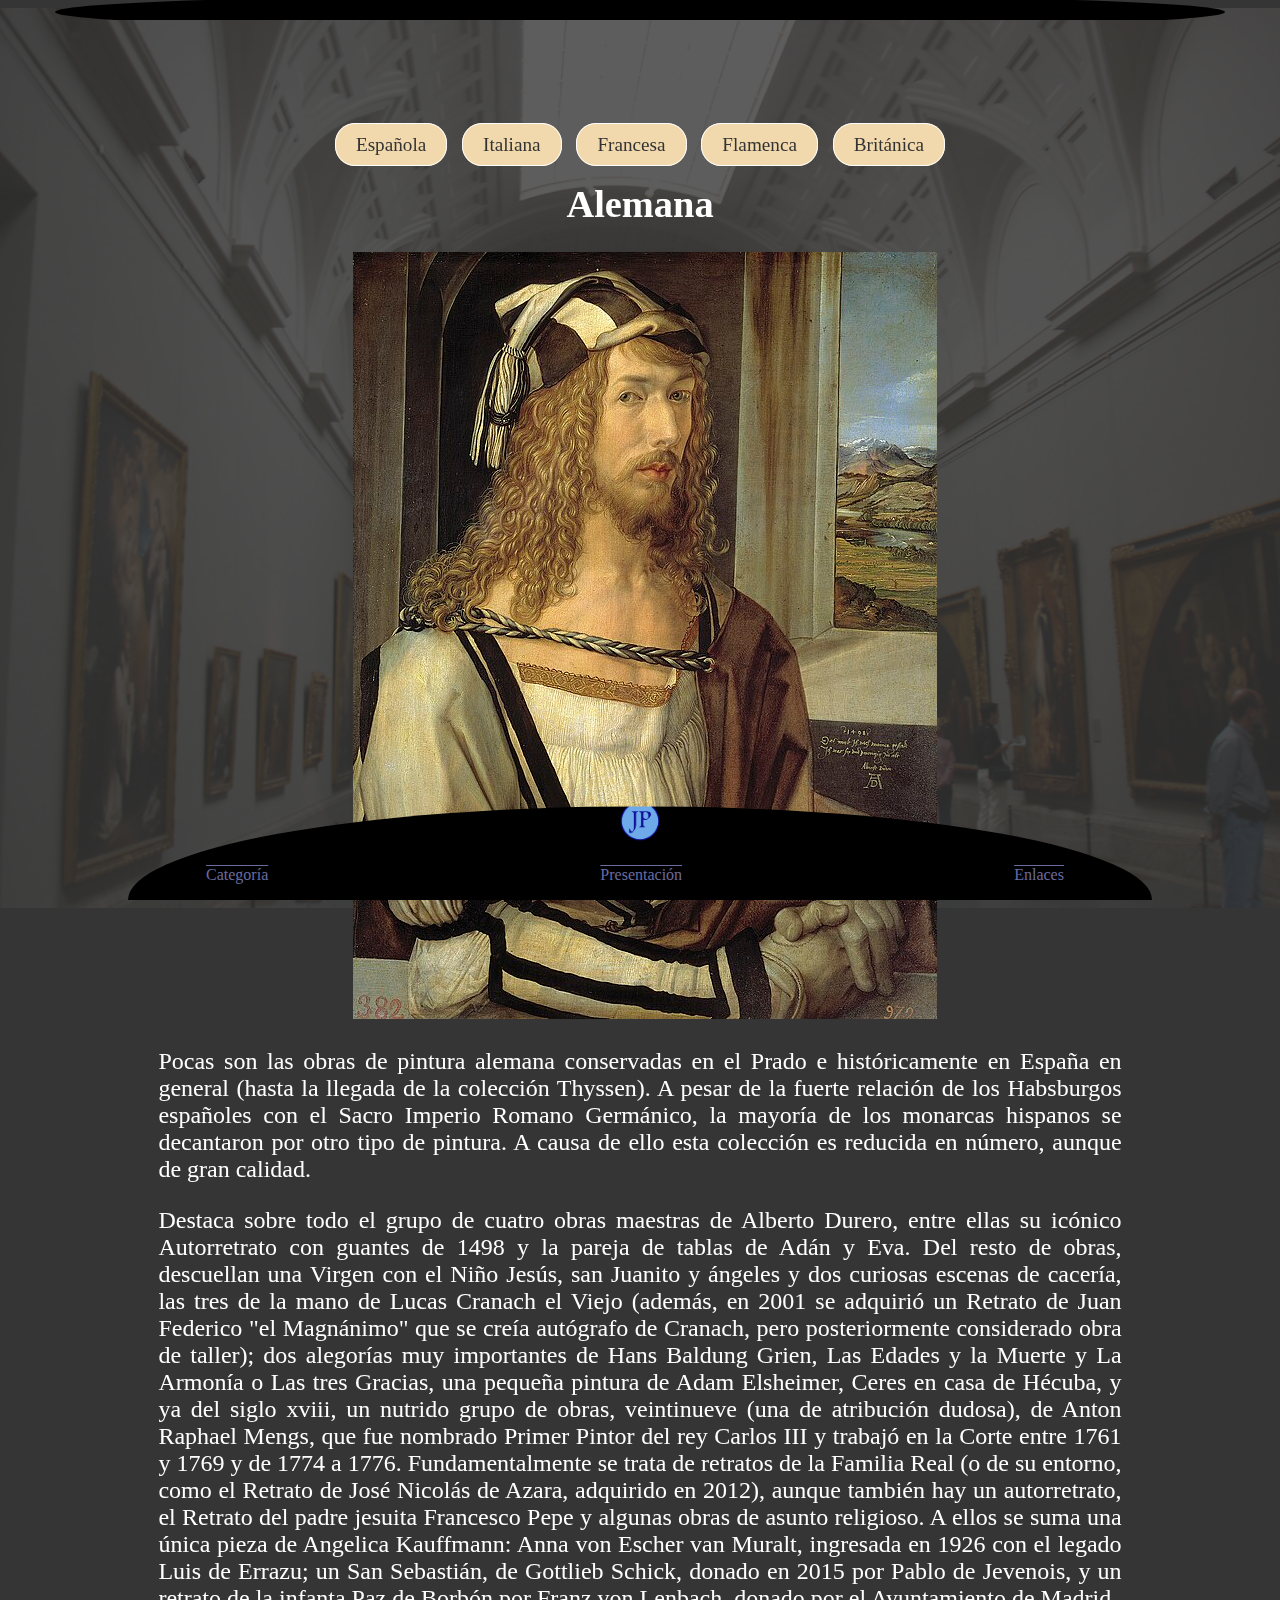
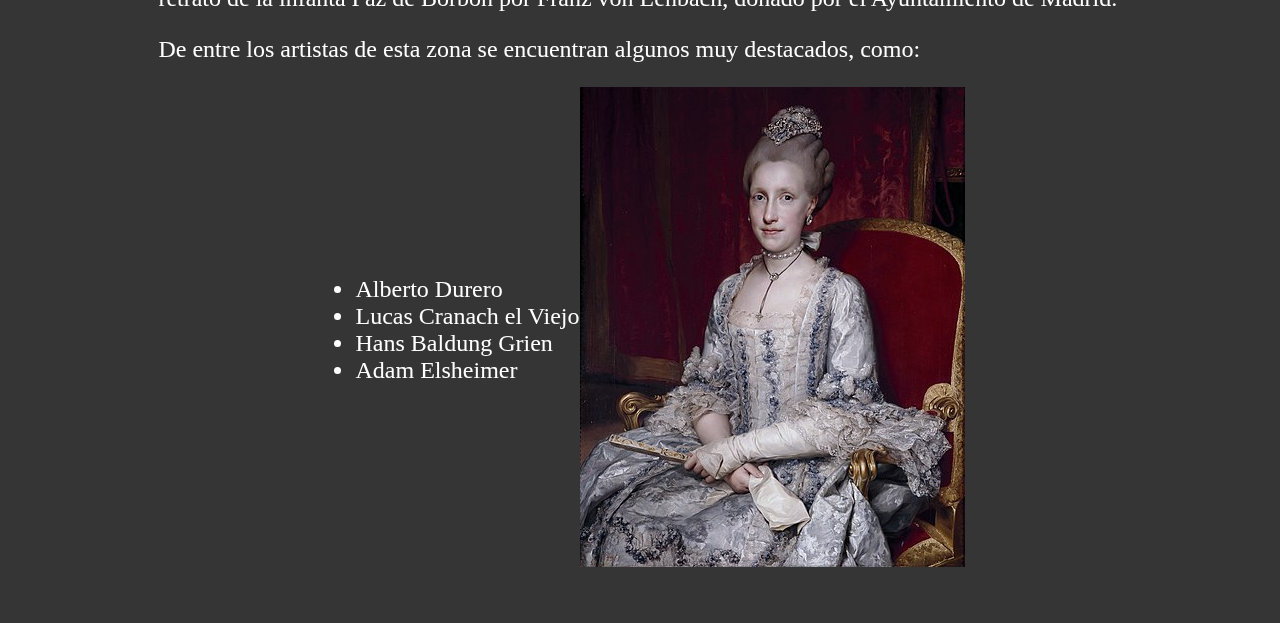
<file: src/html/Alemana.html>
<!doctype html>
<html lang="es">

<head>
    <meta charset="utf-8">
    <meta content="width=device-width, initial-scale=1" name="viewport">
    <title>Museo del Prado - Alemana</title>
    <link rel="icon" type="image/x-icon" href="../assets/favicon.ico">
    <link rel="stylesheet" href="../css/styles.css">
    <script type="module" src="../js/app.js"></script>
</head>

<body>
    <span id="background"></span>
    <header>
        <a href="index.html" id="home"><i class="ri-home-4-line"></i></a>
    </header>
    <div id="content">
        <div id="links">
            <a href="Española.html">Española</a>
            <a href="Italiana.html">Italiana</a>
            <a href="Francesa.html">Francesa</a>
            <a href="Flamenca.html">Flamenca</a>
            <a href="Británica.html">Británica</a>
        </div>
        <h1>Alemana</h1>
        <picture style="margin-left: 10px;">
            <source media="(max-width: 799px)" srcset="../assets/alemana-365.jpg">
            <source media="(min-width: 800px)" srcset="../assets/alemana-584.jpg">
            <img src="../assets/alemana-365.jpg" alt="Autorretrato de Alberto Durero">
        </picture>
        <div class="texto">
            <p>
                Pocas son las obras de pintura alemana conservadas en el Prado e históricamente en España en general
                (hasta la llegada de la colección Thyssen). A pesar de la fuerte relación de los Habsburgos españoles
                con el Sacro Imperio Romano Germánico, la mayoría de los monarcas hispanos se decantaron por otro tipo
                de pintura. A causa de ello esta colección es reducida en número, aunque de gran calidad.
            </p>
            <p>
                Destaca sobre todo el grupo de cuatro obras maestras de Alberto Durero, entre ellas su icónico
                Autorretrato con guantes de 1498 y la pareja de tablas de Adán y Eva. Del resto de obras, descuellan una
                Virgen con el Niño Jesús, san Juanito y ángeles y dos curiosas escenas de cacería, las tres de la mano
                de Lucas Cranach el Viejo (además, en 2001 se adquirió un Retrato de Juan Federico "el Magnánimo" que se
                creía autógrafo de Cranach, pero posteriormente considerado obra de taller); dos alegorías muy
                importantes de Hans Baldung Grien, Las Edades y la Muerte y La Armonía o Las tres Gracias, una pequeña
                pintura de Adam Elsheimer, Ceres en casa de Hécuba, y ya del siglo xviii, un nutrido grupo de obras,
                veintinueve (una de atribución dudosa), de Anton Raphael Mengs, que fue nombrado Primer Pintor del rey
                Carlos III y trabajó en la Corte entre 1761 y 1769 y de 1774 a 1776. Fundamentalmente se trata de
                retratos de la Familia Real (o de su entorno, como el Retrato de José Nicolás de Azara, adquirido en
                2012), aunque también hay un autorretrato, el Retrato del padre jesuita Francesco Pepe y algunas obras
                de asunto religioso. A ellos se suma una única pieza de Angelica Kauffmann: Anna von Escher van Muralt,
                ingresada en 1926 con el legado Luis de Errazu; un San Sebastián, de Gottlieb Schick, donado en 2015 por
                Pablo de Jevenois, y un retrato de la infanta Paz de Borbón por Franz von Lenbach, donado por el
                Ayuntamiento de Madrid.
            </p>
            <p>
                De entre los artistas de esta zona se encuentran algunos muy destacados, como:
            </p>
        </div>

        <div id="inventario">
            <ul>
                <li>Alberto Durero</li>
                <li>Lucas Cranach el Viejo</li>
                <li>Hans Baldung Grien</li>
                <li>Adam Elsheimer</li>
            </ul>
            <picture>
                <source media="(max-width: 799px)" srcset="../assets/alemana1-385.jpg">
                <source media="(min-heigh: 800px)" srcset="../assets/alemana1-615.jpg">
                <img src="../assets/alemana1-385.jpg" alt="María Luisa de Borbón">
            </picture>
        </div>
    </div>
    <footer>
        <picture>
            <source type="image/webp" srcset="../assets/logo.webp">
            <source type="image/jpeg" srcset="../assets/logo.png">
            <img src="../assets/logo.png" height="50" alt="Logo de la aplicación web">
        </picture>
        <ul id="enlaces">
            <li><a href="categoria.html">Categoría</a></li>
            <li><a href="presentacion.html">Presentación</a></li>
            <li><a href="enlaces.html">Enlaces</a></li>
        </ul>
    </footer>
</body>

</html>
</file>
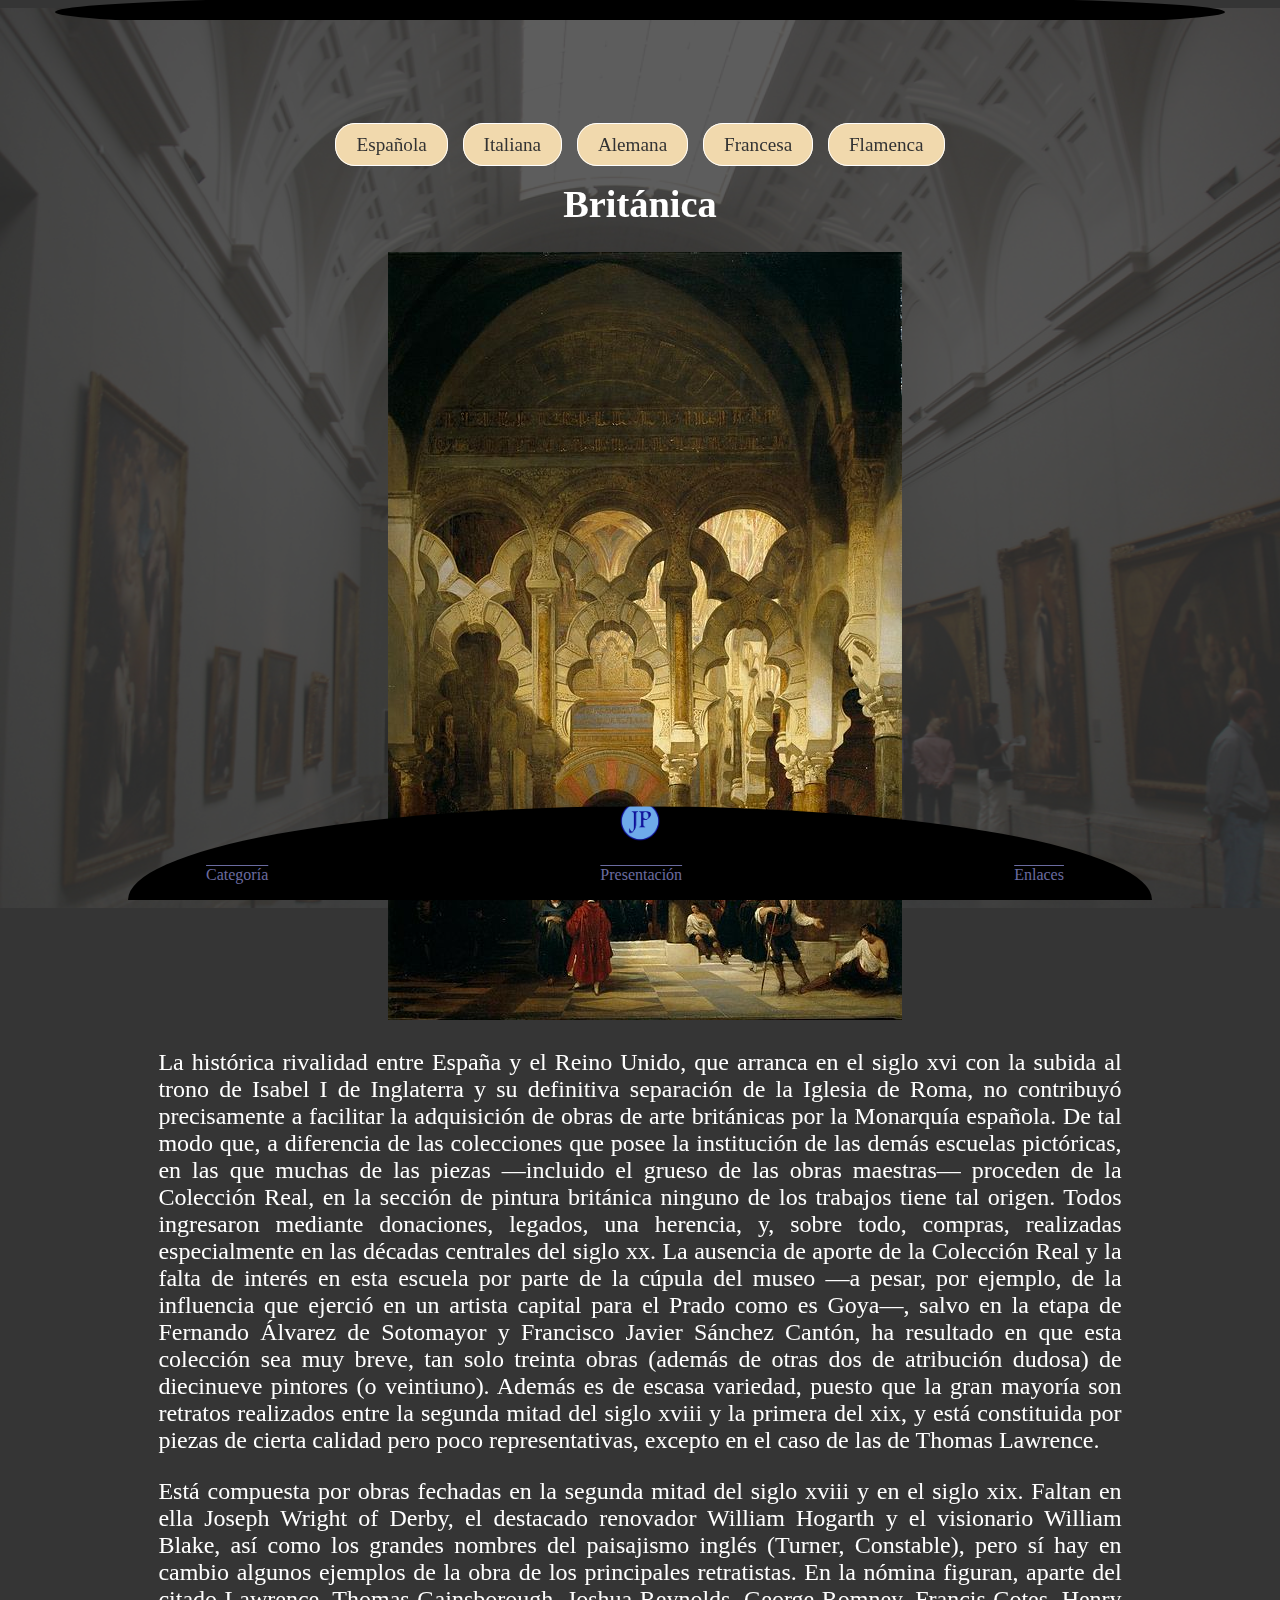
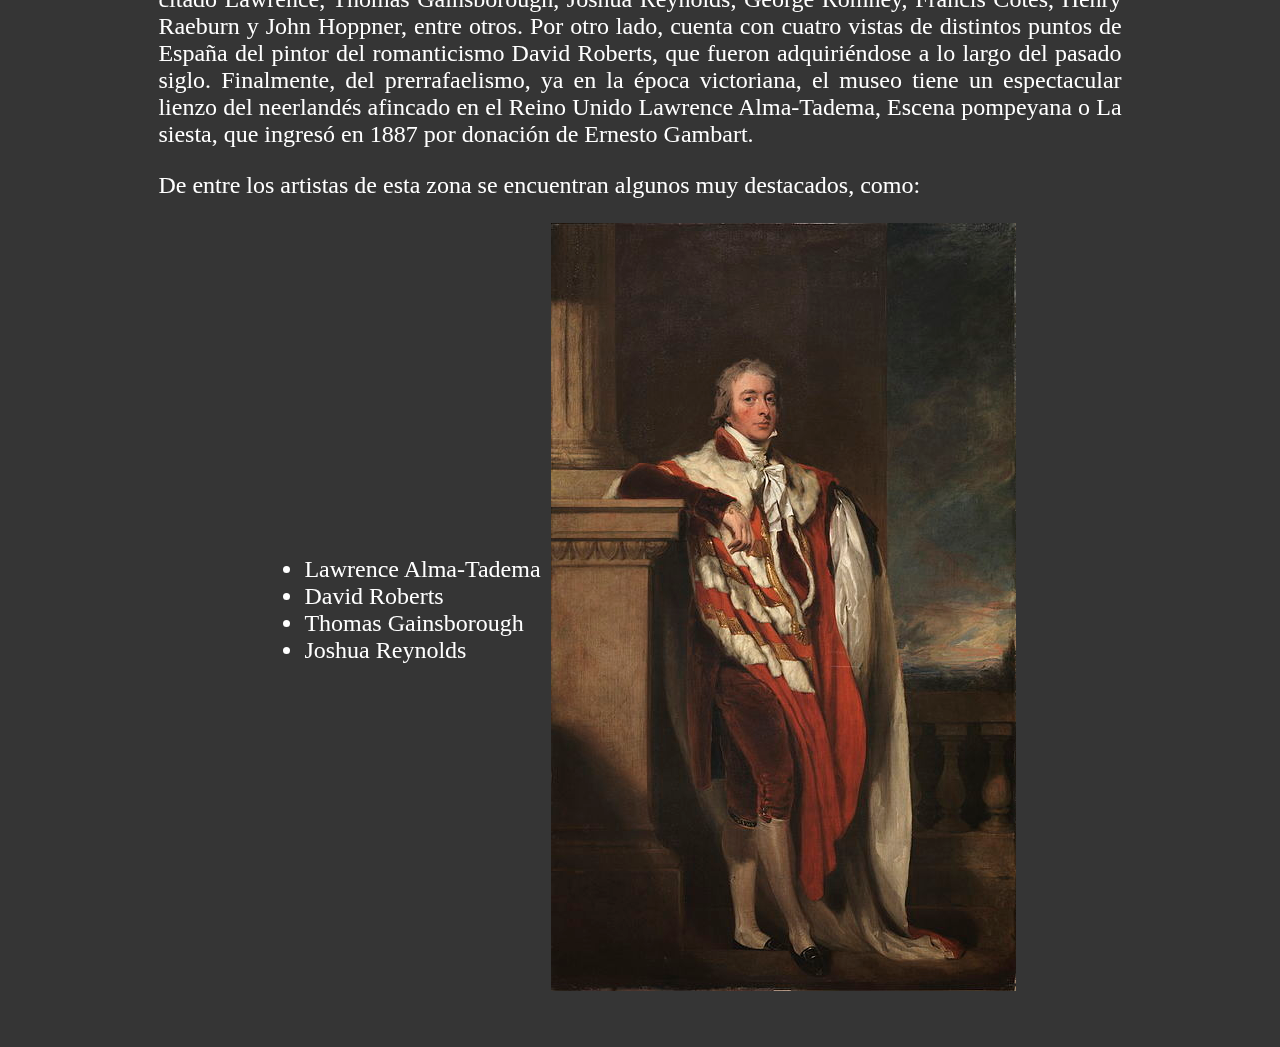
<file: src/html/Británica.html>
<!doctype html>
<html lang="es">

<head>
    <meta charset="utf-8">
    <meta content="width=device-width, initial-scale=1" name="viewport">
    <title>Museo del Prado - Británica</title>
    <link rel="icon" type="image/x-icon" href="../assets/favicon.ico">
    <link rel="stylesheet" href="../css/styles.css">
    <script type="module" src="../js/app.js"></script>
</head>

<body>
    <span id="background"></span>
    <header>
        <a href="index.html" id="home"><i class="ri-home-4-line"></i></a>
    </header>
    <div id="content">
        <div id="links">
            <a href="Española.html">Española</a>
            <a href="Italiana.html">Italiana</a>
            <a href="Alemana.html">Alemana</a>
            <a href="Francesa.html">Francesa</a>
            <a href="Flamenca.html">Flamenca</a>
        </div>
        <h1>Británica</h1>
        <picture style="margin-left: 10px;">
            <source media="(max-width: 799px)" srcset="../assets/britanica1-321.jpg">
            <source media="(min-width: 800px)" srcset="../assets/britanica1-514.jpg">
            <img src="../assets/britanica1-321.jpg" alt="Interior de la mezquita de córdoba de David Roberts">
        </picture>
        <div class="texto">
            <p>
                La histórica rivalidad entre España y el Reino Unido, que arranca en el siglo xvi con la subida al trono
                de Isabel I de Inglaterra y su definitiva separación de la Iglesia de Roma, no contribuyó precisamente a
                facilitar la adquisición de obras de arte británicas por la Monarquía española. De tal modo que, a
                diferencia de las colecciones que posee la institución de las demás escuelas pictóricas, en las que
                muchas de las piezas —incluido el grueso de las obras maestras— proceden de la Colección Real, en la
                sección de pintura británica ninguno de los trabajos tiene tal origen. Todos ingresaron mediante
                donaciones, legados, una herencia, y, sobre todo, compras, realizadas especialmente en las décadas
                centrales del siglo xx. La ausencia de aporte de la Colección Real y la falta de interés en esta escuela
                por parte de la cúpula del museo —a pesar, por ejemplo, de la influencia que ejerció en un artista
                capital para el Prado como es Goya—, salvo en la etapa de Fernando Álvarez de Sotomayor y Francisco
                Javier Sánchez Cantón, ha resultado en que esta colección sea muy breve, tan solo treinta obras (además
                de otras dos de atribución dudosa) de diecinueve pintores (o veintiuno). Además es de escasa variedad,
                puesto que la gran mayoría son retratos realizados entre la segunda mitad del siglo xviii y la primera
                del xix, y está constituida por piezas de cierta calidad pero poco representativas, excepto en el caso
                de las de Thomas Lawrence.
            </p>
            <p>
                Está compuesta por obras fechadas en la segunda mitad del siglo xviii y en el siglo xix. Faltan en ella
                Joseph Wright of Derby, el destacado renovador William Hogarth y el visionario William Blake, así como
                los grandes nombres del paisajismo inglés (Turner, Constable), pero sí hay en cambio algunos ejemplos de
                la obra de los principales retratistas. En la nómina figuran, aparte del citado Lawrence, Thomas
                Gainsborough, Joshua Reynolds, George Romney, Francis Cotes, Henry Raeburn y John Hoppner, entre otros.
                Por otro lado, cuenta con cuatro vistas de distintos puntos de España del pintor del romanticismo David
                Roberts, que fueron adquiriéndose a lo largo del pasado siglo. Finalmente, del prerrafaelismo, ya en la
                época victoriana, el museo tiene un espectacular lienzo del neerlandés afincado en el Reino Unido
                Lawrence Alma-Tadema, Escena pompeyana o La siesta, que ingresó en 1887 por donación de Ernesto Gambart.
            </p>
            <p>
                De entre los artistas de esta zona se encuentran algunos muy destacados, como:
            </p>
        </div>

        <div id="inventario">
            <ul>
                <li>Lawrence Alma-Tadema</li>
                <li>David Roberts</li>
                <li>Thomas Gainsborough</li>
                <li>Joshua Reynolds</li>
            </ul>
            <picture style="margin-left: 10px;">
                <source media="(max-width: 799px)" srcset="../assets/britanica-290.jpg">
                <source media="(min-width: 800px)" srcset="../assets/britanica-465.jpg">
                <img src="../assets/britanica-290.jpg" alt="John Fane de Lawrence">
            </picture>
        </div>
    </div>
    <footer>
        <picture>
            <source type="image/webp" srcset="../assets/logo.webp">
            <source type="image/jpeg" srcset="../assets/logo.png">
            <img src="../assets/logo.png" height="50" alt="Logo de la aplicación web">
        </picture>
        <ul id="enlaces">
            <li><a href="categoria.html">Categoría</a></li>
            <li><a href="presentacion.html">Presentación</a></li>
            <li><a href="enlaces.html">Enlaces</a></li>
        </ul>
    </footer>
</body>

</html>
</file>
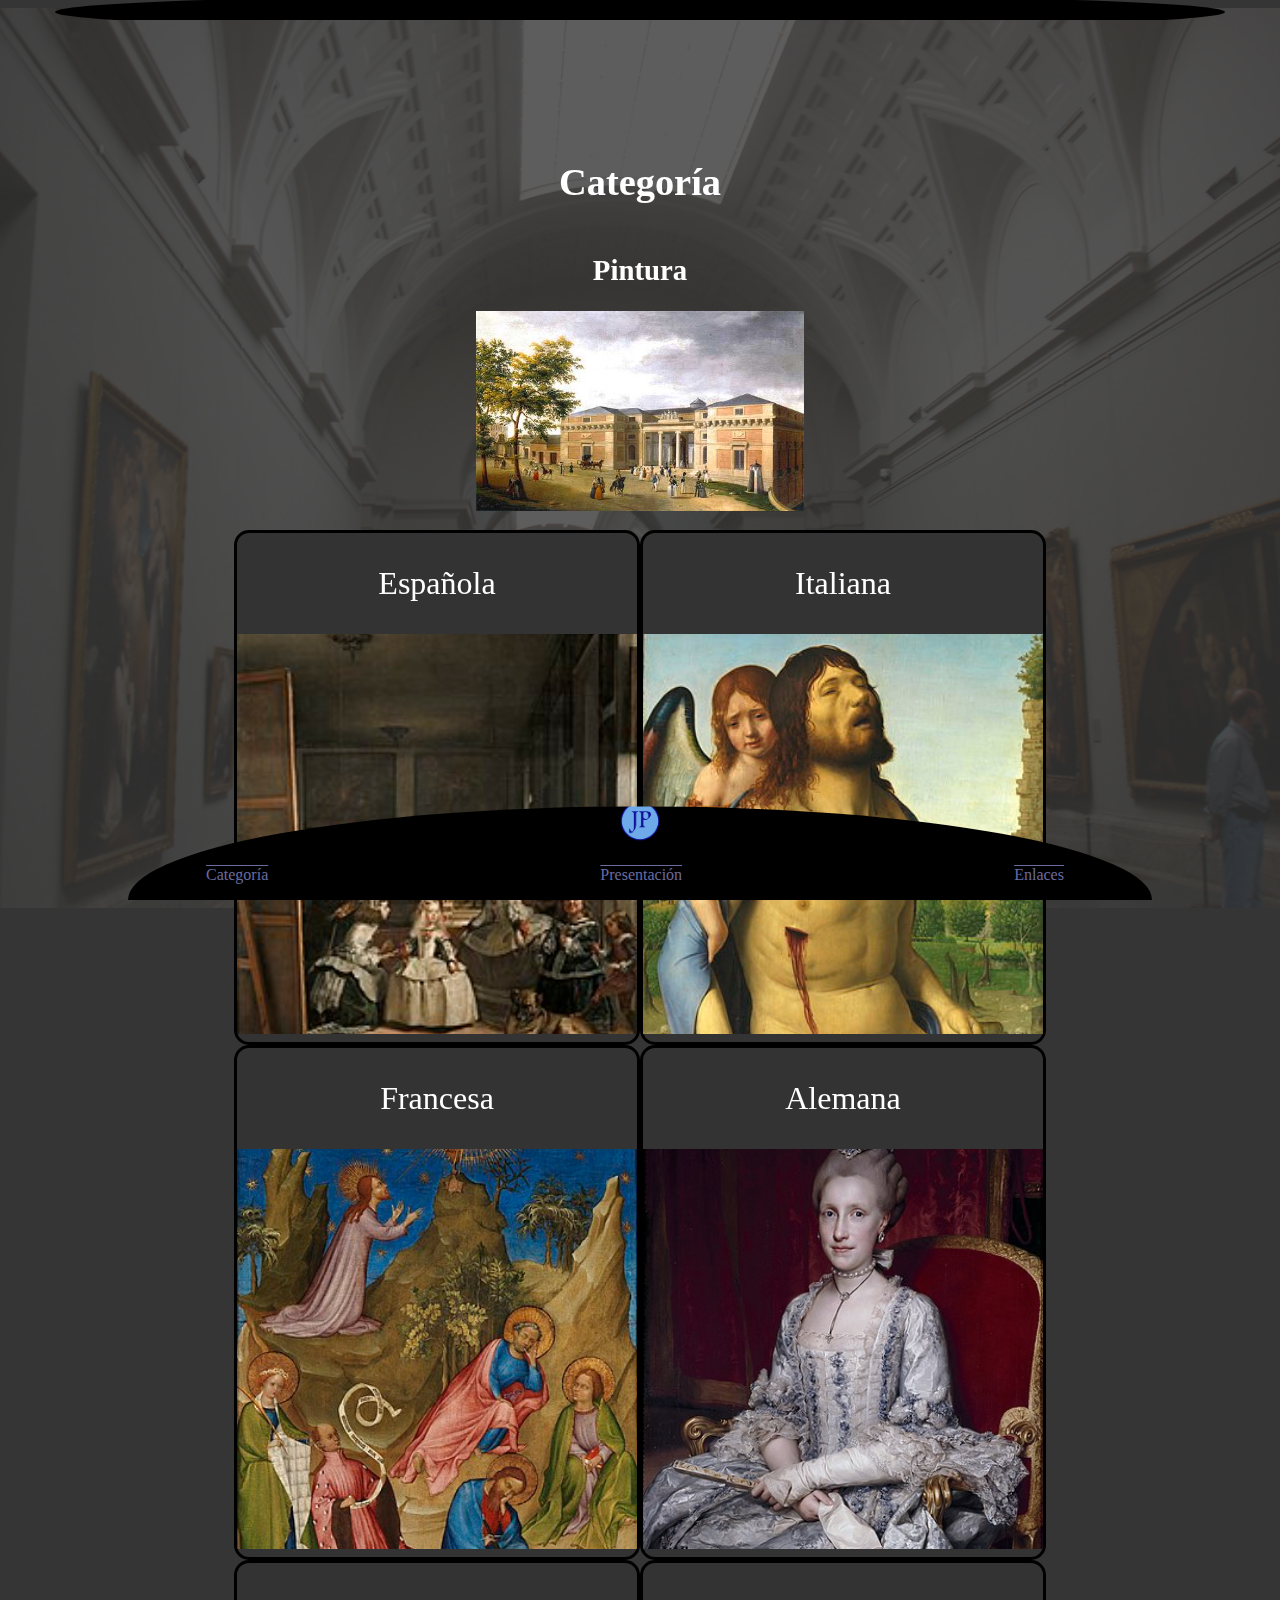
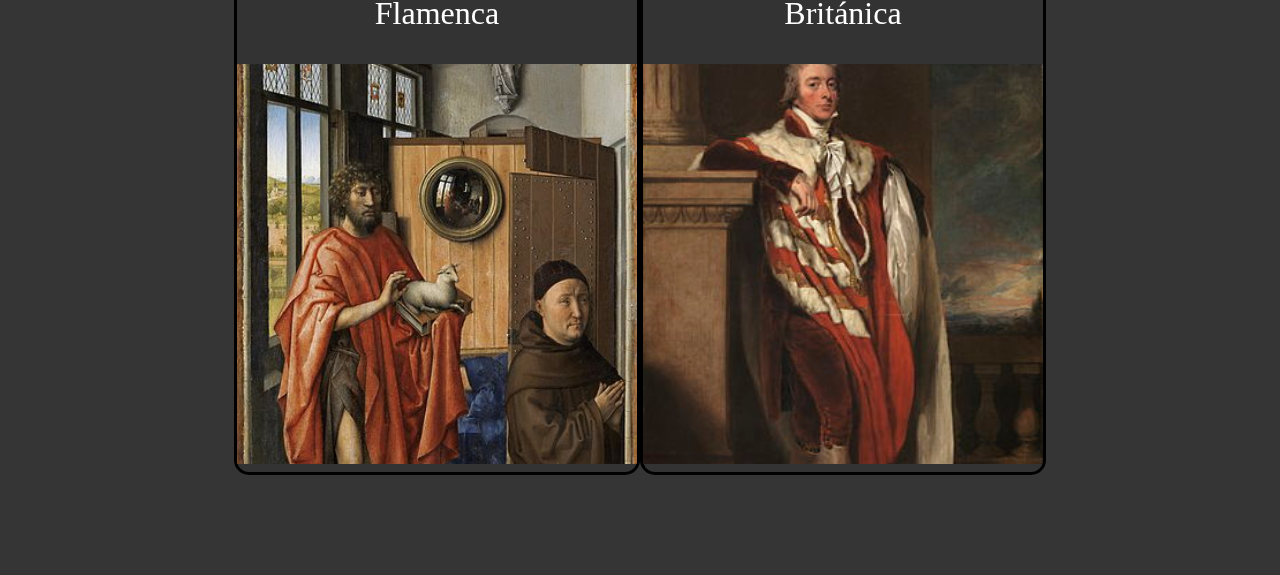
<file: src/html/categoria.html>
<!doctype html>
<html lang="es">

<head>
    <meta charset="utf-8">
    <meta content="width=device-width, initial-scale=1" name="viewport">
    <title>Moratalaz - Categoría</title>
    <link rel="icon" type="image/x-icon" href="../assets/favicon.ico">
    <link rel="stylesheet" href="../css/styles.css">
    <script type="module" src="../js/app.js"></script>
</head>

<body>
    <span id="background"></span>
    <header>
        <a href="index.html" id="home"><i class="ri-home-4-line"></i></a>
    </header>
    <div id="content">
        <h1>Categoría</h1>
        <h2>Pintura</h2>

        <img src="../assets/pinturas.jpg" alt="Vista de la fachada norte original del Museo del Prado" height="200">
        <ul id="indice">
            <li><a href="Española.html">
                    <div class="card">
                        <p>Española</p>
                        <img src="../assets/española1-208.jpg" alt="Imagen representativa de la pintura española">
                    </div>
                </a></li>
            <li><a href="Italiana.html">
                    <div class="card">
                        <p>Italiana</p>
                        <img src="../assets/italiana1-325.jpg" alt="Imagen representativa de la pintura italiana">
                    </div>
                </a></li>
            <li><a href="Francesa.html">
                    <div class="card">
                        <p>Francesa</p>
                        <img src="../assets/francesa1-336.jpg" alt="Imagen representativa de la pintura francesa">
                    </div>
                </a></li>
            <li><a href="Alemana.html">
                    <div class="card">
                        <p>Alemana</p>
                        <img src="../assets/alemana1-385.jpg" alt="Imagen representativa de la pintura alemana">
                    </div>
                </a></li>
            <li><a href="Flamenca.html">
                    <div class="card">
                        <p>Flamenca</p>
                        <img src="../assets/flamenca1-347.jpg" alt="Imagen representativa de la pintura flamenca">
                    </div>
                </a></li>
            <li><a href="Británica.html">
                    <div class="card">
                        <p>Británica</p>
                        <img src="../assets/britanica-290.jpg" alt="Imagen representativa de la pintura británica">
                    </div>
                </a></li>
        </ul>
    </div>
    <footer>
        <picture>
            <source type="image/webp" srcset="../assets/logo.webp">
            <source type="image/jpeg" srcset="../assets/logo.png">
            <img src="../assets/logo.png" height="50" alt="Logo de la aplicación web">
        </picture>
        <ul id="enlaces">
            <li><a href="categoria.html">Categoría</a></li>
            <li><a href="presentacion.html">Presentación</a></li>
            <li><a href="enlaces.html">Enlaces</a></li>
        </ul>
    </footer>
</body>

</html>
</file>
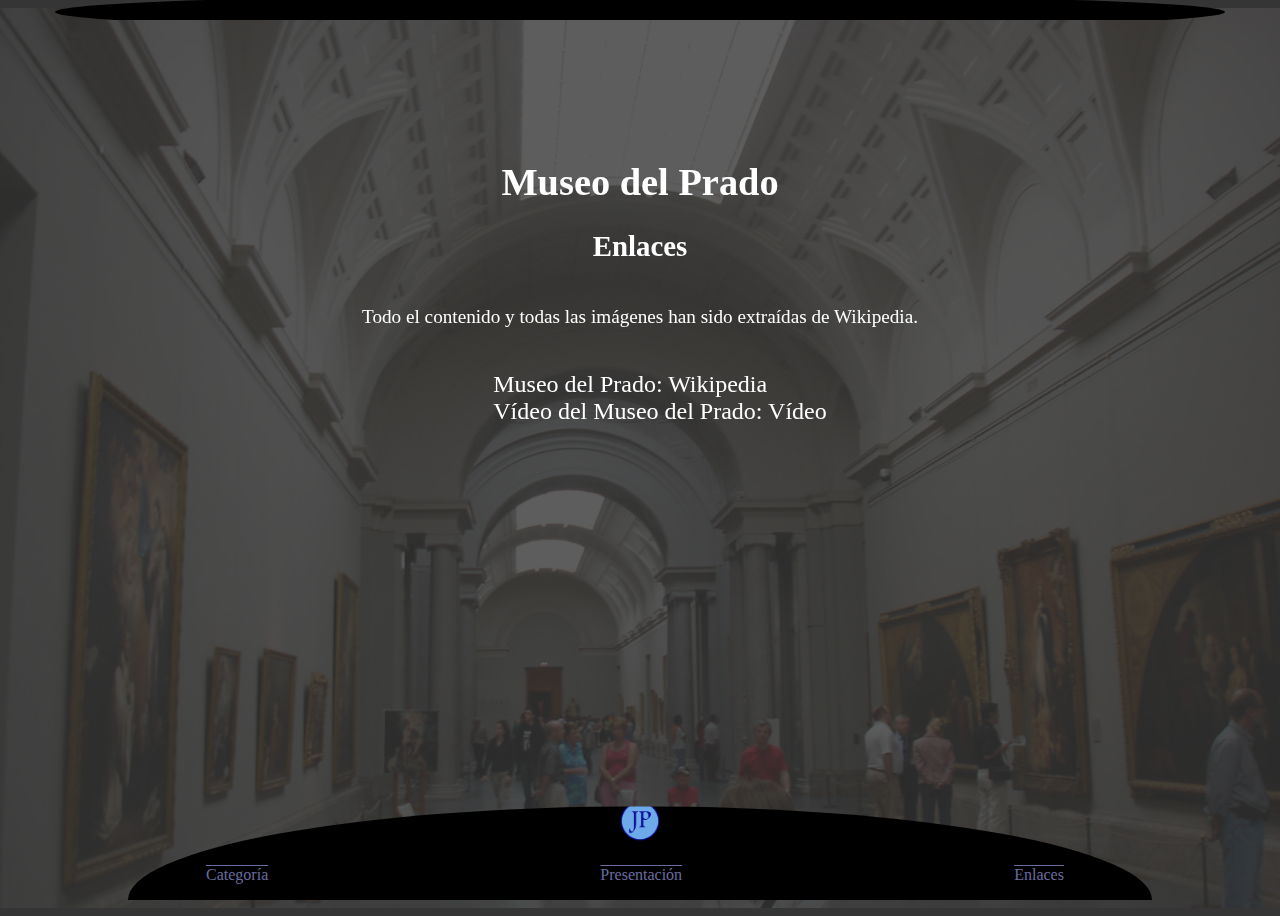
<file: src/html/enlaces.html>
<!doctype html>
<html lang="es">

<head>
    <meta charset="utf-8">
    <meta content="width=device-width, initial-scale=1" name="viewport">
    <title>Museo del Prado - Enlaces</title>
    <link rel="icon" type="image/x-icon" href="../assets/favicon.ico">
    <link rel="stylesheet" href="../css/styles.css">
    <script type="module" src="../js/app.js"></script>
</head>

<body>
    <span id="background"></span>
    <header>
        <a href="index.html" id="home"><i class="ri-home-4-line"></i></a>
    </header>
    <div id="content">
        <div id="title">
            <h1>Museo del Prado</h1>
            <h2>Enlaces</h2>
        </div>
        <p>Todo el contenido y todas las imágenes han sido extraídas de Wikipedia.</p>
        <ul id="bibliografia">
            <li>Museo del Prado: <a href="https://es.wikipedia.org/wiki/Museo_del_Prado">Wikipedia</a></li>
            <li>Vídeo del Museo del Prado: <a href="https://www.youtube.com/embed/_Ot2DMWgJm0">Vídeo</a></li>
        </ul>

    </div>
    <footer>
        <picture>
            <source type="image/webp" srcset="../assets/logo.webp">
            <source type="image/jpeg" srcset="../assets/logo.png">
            <img src="../assets/logo.png" height="50" alt="Logo de la aplicación web">
        </picture>
        <ul id="enlaces">
            <li><a href="categoria.html">Categoría</a></li>
            <li><a href="presentacion.html">Presentación</a></li>
            <li><a href="enlaces.html">Enlaces</a></li>
        </ul>
    </footer>
</body>

</html>
</file>
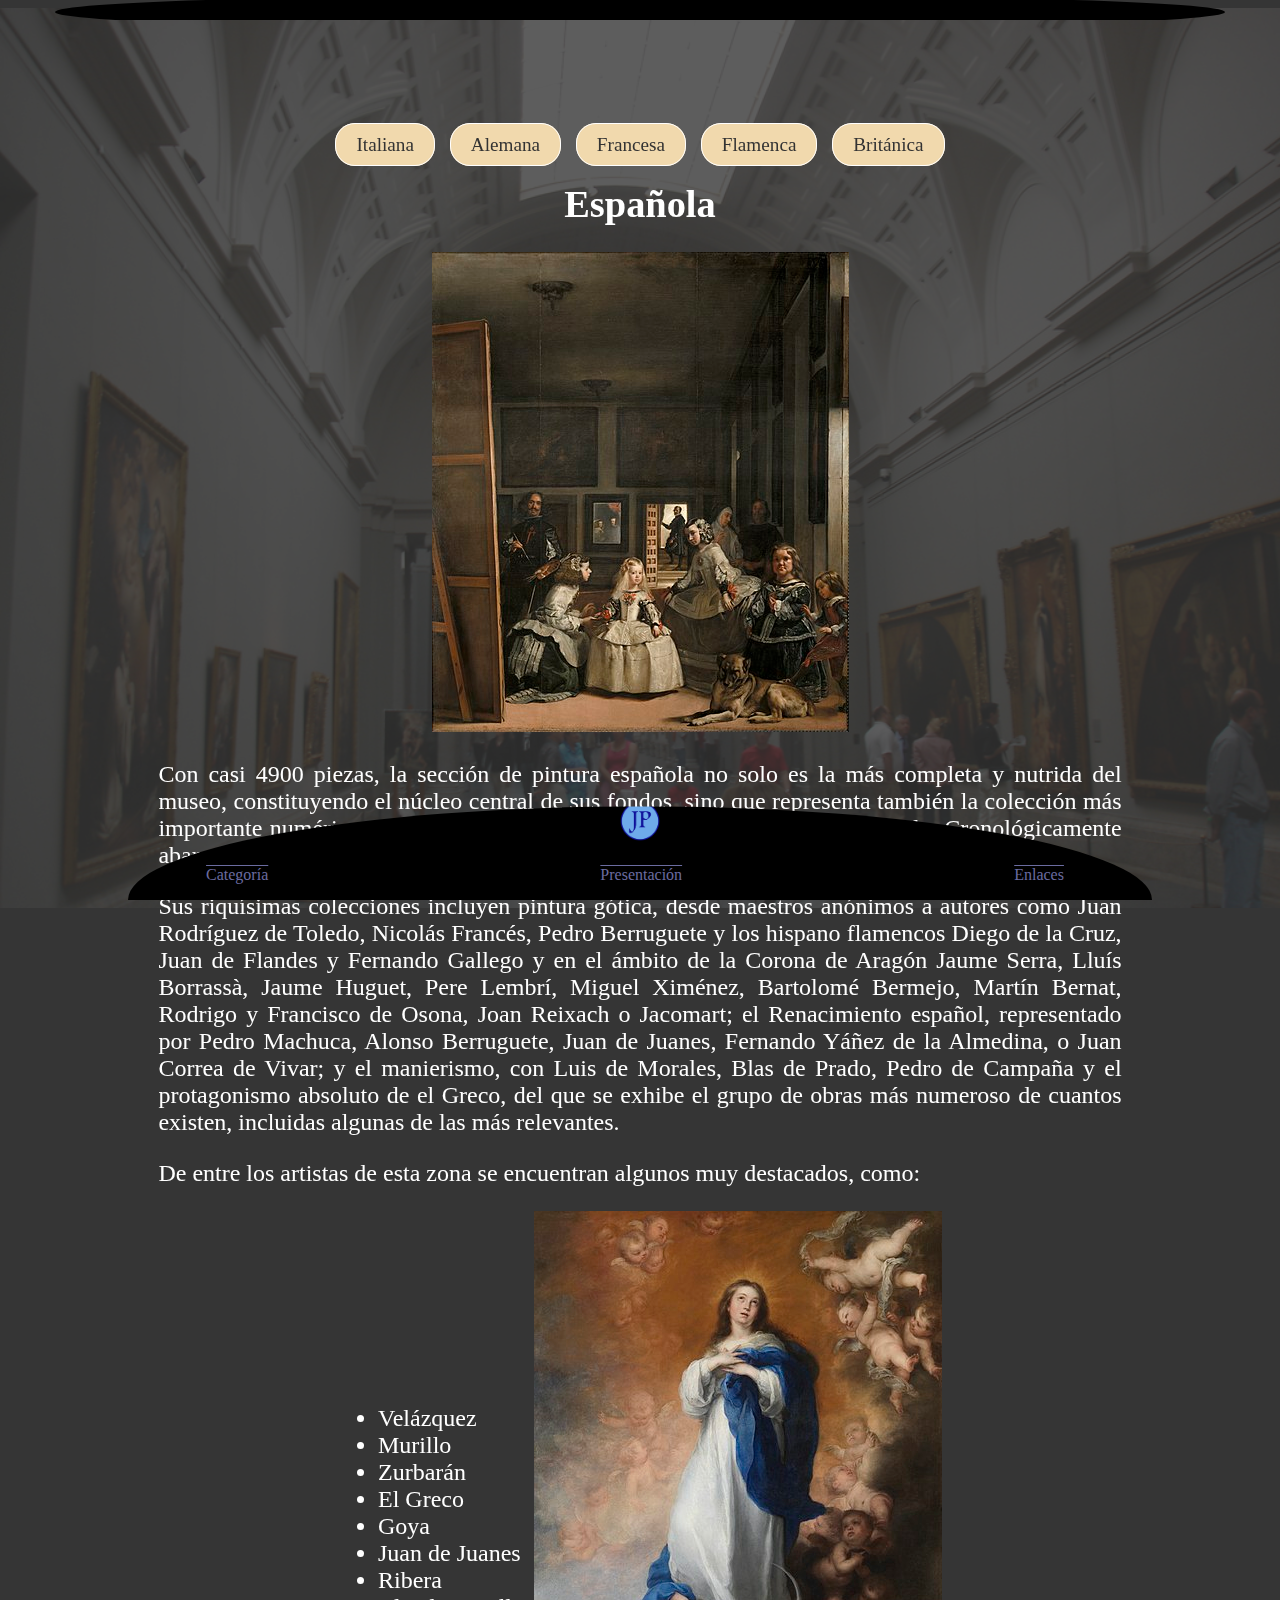
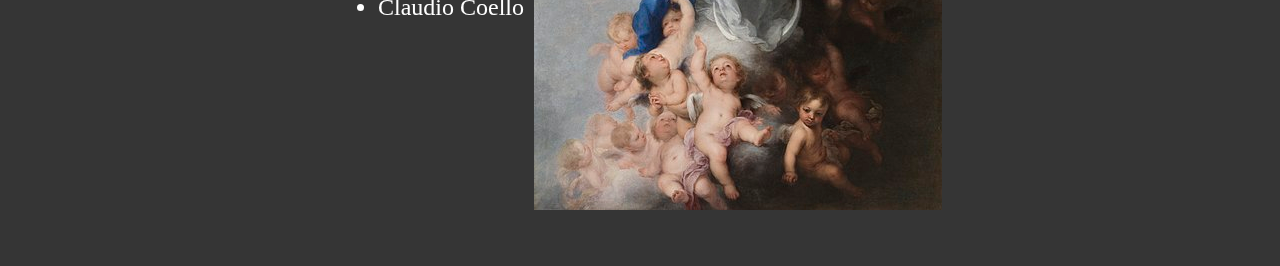
<file: src/html/Española.html>
<!doctype html>
<html lang="es">

<head>
    <meta charset="utf-8">
    <meta content="width=device-width, initial-scale=1" name="viewport">
    <title>Museo del Prado - Española</title>
    <link rel="icon" type="image/x-icon" href="../assets/favicon.ico">
    <link rel="stylesheet" href="../css/styles.css">
    <script type="module" src="../js/app.js"></script>
</head>

<body>
    <span id="background"></span>
    <header>
        <a href="index.html" id="home"><i class="ri-home-4-line"></i></a>
    </header>
    <div id="content">
        <div id="links">
            <a href="Italiana.html">Italiana</a>
            <a href="Alemana.html">Alemana</a>
            <a href="Francesa.html">Francesa</a>
            <a href="Flamenca.html">Flamenca</a>
            <a href="Británica.html">Británica</a>
        </div>
        <h1>Española</h1>
        <picture>
            <source media="(max-width: 799px)" srcset="../assets/española1-417.jpg">
            <source media="(min-heigh: 800px)" srcset="../assets/española1-667.jpg">
            <img src="../assets/española1-417.jpg" alt="Las Meninas de Velázquez">
        </picture>
        <div class="texto">
            <p>
                Con casi 4900 piezas, la sección de pintura española no solo es la más completa y nutrida del museo,
                constituyendo el núcleo central de sus fondos, sino que representa también la colección más importante
                numérica y cualitativamente que de esta escuela existe en el mundo. Cronológicamente abarca desde
                murales románicos del siglo XII hasta los primeros años del siglo XX.
            </p>
            <p>
                Sus riquísimas colecciones incluyen pintura gótica, desde maestros anónimos a autores como Juan
                Rodríguez de Toledo, Nicolás Francés, Pedro Berruguete y los hispano flamencos Diego de la Cruz, Juan de
                Flandes y Fernando Gallego y en el ámbito de la Corona de Aragón Jaume Serra, Lluís Borrassà, Jaume
                Huguet, Pere Lembrí, Miguel Ximénez, Bartolomé Bermejo, Martín Bernat, Rodrigo y Francisco de Osona,
                Joan Reixach o Jacomart; el Renacimiento español, representado por Pedro Machuca, Alonso Berruguete,
                Juan de Juanes, Fernando Yáñez de la Almedina, o Juan Correa de Vivar; y el manierismo, con Luis de
                Morales, Blas de Prado, Pedro de Campaña y el protagonismo absoluto de el Greco, del que se exhibe el
                grupo de obras más numeroso de cuantos existen, incluidas algunas de las más relevantes.
            </p>
            <p>
                De entre los artistas de esta zona se encuentran algunos muy destacados, como:
            </p>
            <div id="inventario">
                <ul>
                    <li>Velázquez</li>
                    <li>Murillo</li>
                    <li>Zurbarán</li>
                    <li>El Greco</li>
                    <li>Goya</li>
                    <li>Juan de Juanes</li>
                    <li>Ribera</li>
                    <li>Claudio Coello</li>
                </ul>
                <picture style="margin-left: 10px;">
                    <source media="(max-width: 799px)" srcset="../assets/española-327.jpg">
                    <source media="(min-width: 800px)" srcset="../assets/española-408.jpg">
                    <img src="../assets/española-327.jpg" alt="Inmaculada de Murillo">
                </picture>
            </div>
        </div>
    </div>
    <footer>
        <picture>
            <source type="image/webp" srcset="../assets/logo.webp">
            <source type="image/jpeg" srcset="../assets/logo.png">
            <img src="../assets/logo.png" height="50" alt="Logo de la aplicación web">
        </picture>
        <ul id="enlaces">
            <li><a href="categoria.html">Categoría</a></li>
            <li><a href="presentacion.html">Presentación</a></li>
            <li><a href="enlaces.html">Enlaces</a></li>
        </ul>
    </footer>
</body>

</html>
</file>
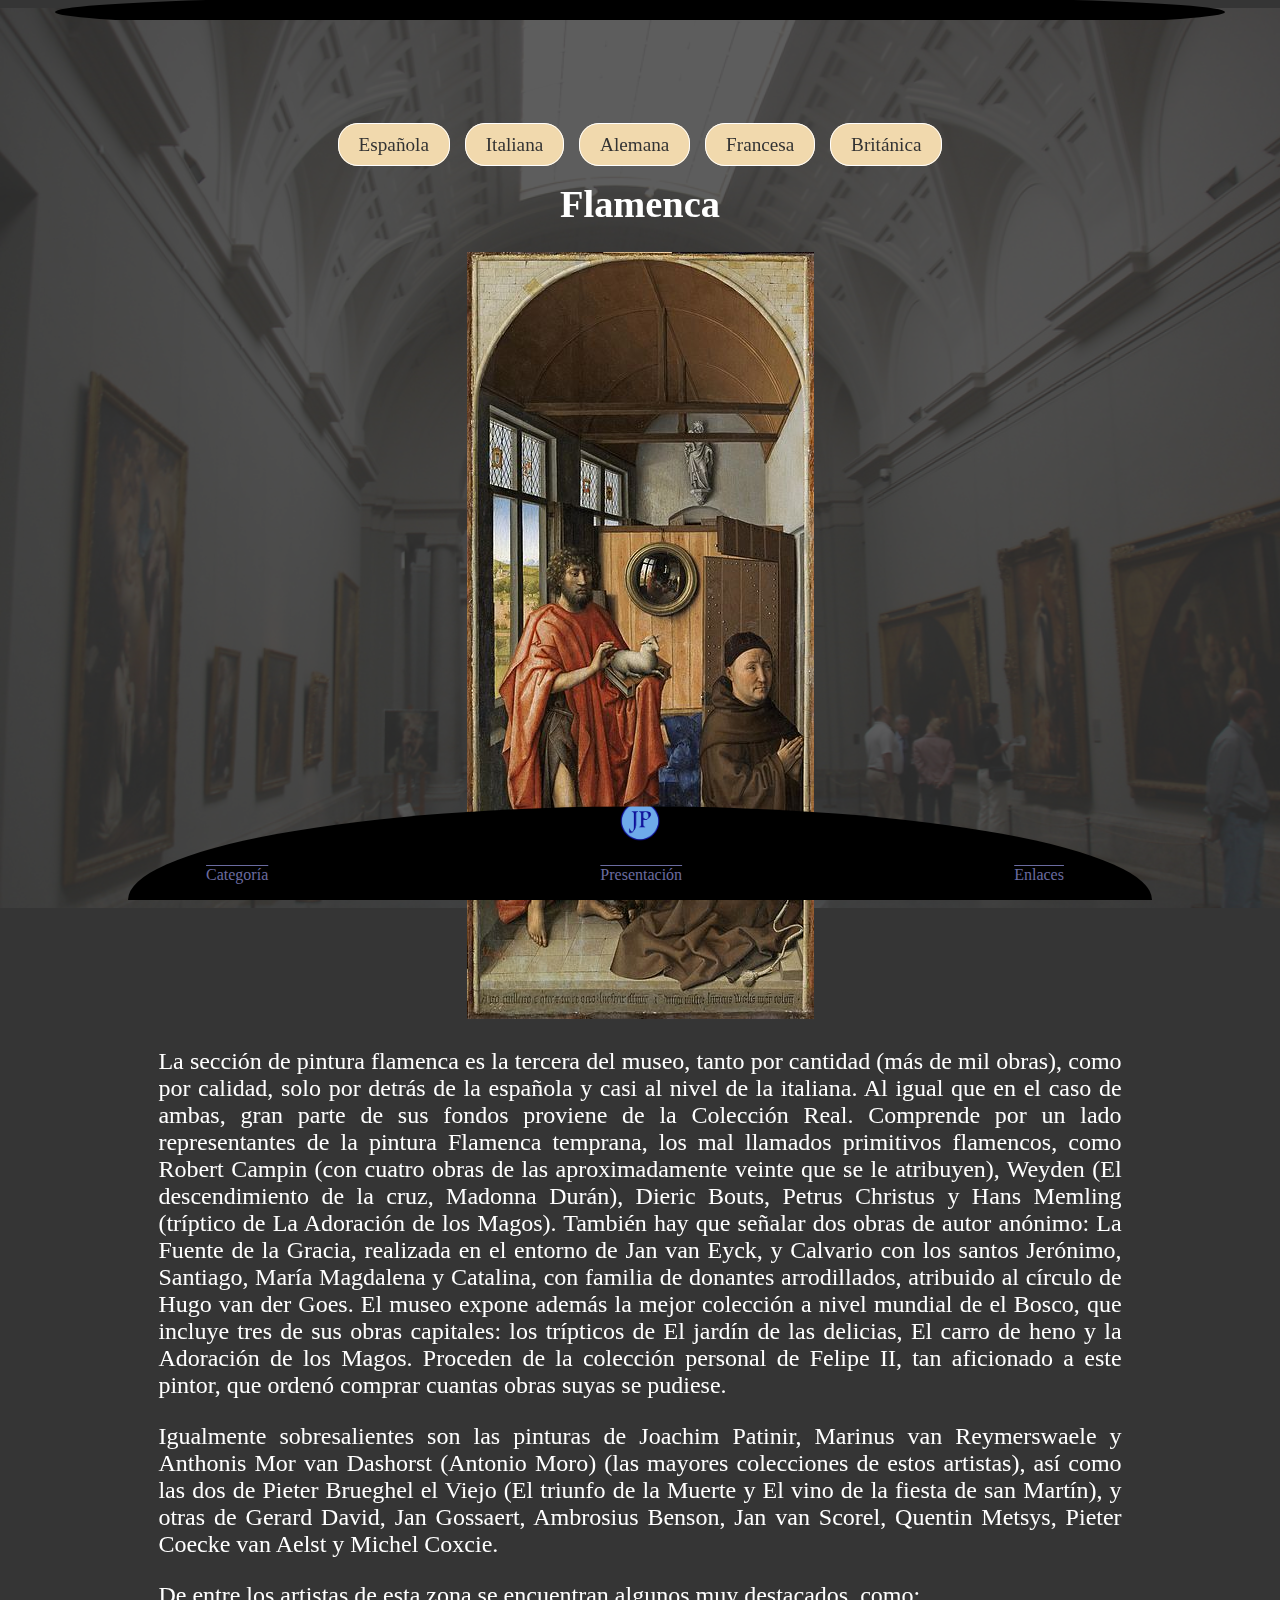
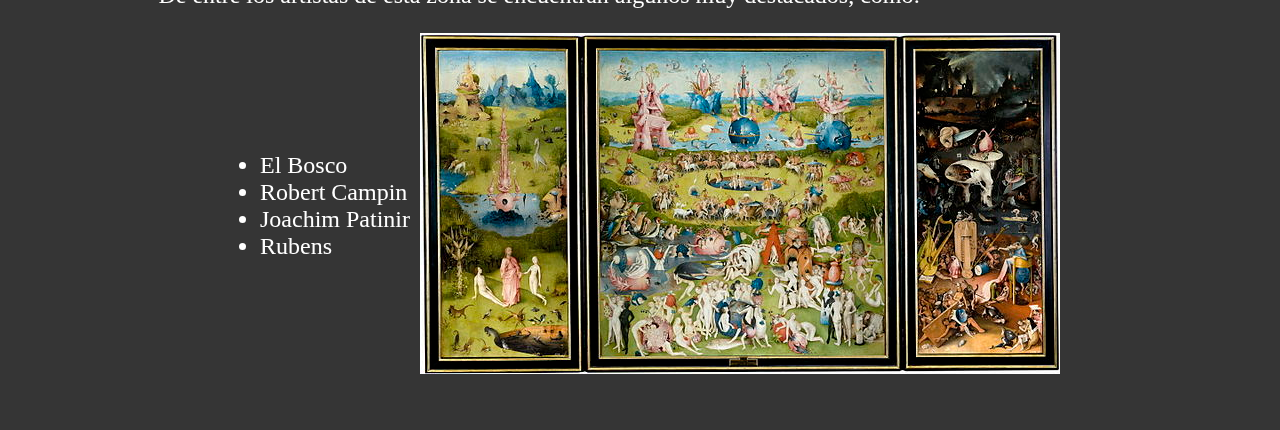
<file: src/html/Flamenca.html>
<!doctype html>
<html lang="es">

<head>
    <meta charset="utf-8">
    <meta content="width=device-width, initial-scale=1" name="viewport">
    <title>Museo del Prado - Flamenca</title>
    <link rel="icon" type="image/x-icon" href="../assets/favicon.ico">
    <link rel="stylesheet" href="../css/styles.css">
    <script type="module" src="../js/app.js"></script>
</head>

<body>
    <span id="background"></span>
    <header>
        <a href="index.html" id="home"><i class="ri-home-4-line"></i></a>
    </header>
    <div id="content">
        <div id="links">
            <a href="Española.html">Española</a>
            <a href="Italiana.html">Italiana</a>
            <a href="Alemana.html">Alemana</a>
            <a href="Francesa.html">Francesa</a>
            <a href="Británica.html">Británica</a>
        </div>
        <h1>Flamenca</h1>
        <picture>
            <source media="(max-width: 799px)" srcset="../assets/flamenca1-217.jpg">
            <source media="(min-heigh: 800px)" srcset="../assets/flamenca1-347.jpg">
            <img src="../assets/flamenca1-347.jpg" alt="Cuadro de Robert Campin">
        </picture>
        <div class="texto">
            <p>
                La sección de pintura flamenca es la tercera del museo, tanto por cantidad (más de mil obras), como por
                calidad, solo por detrás de la española y casi al nivel de la italiana. Al igual que en el caso de
                ambas, gran parte de sus fondos proviene de la Colección Real. Comprende por un lado representantes de
                la pintura Flamenca temprana, los mal llamados primitivos flamencos, como Robert Campin (con cuatro
                obras de las aproximadamente veinte que se le atribuyen), Weyden (El descendimiento de la cruz, Madonna
                Durán), Dieric Bouts, Petrus Christus y Hans Memling (tríptico de La Adoración de los Magos). También
                hay que señalar dos obras de autor anónimo: La Fuente de la Gracia, realizada en el entorno de Jan van
                Eyck, y Calvario con los santos Jerónimo, Santiago, María Magdalena y Catalina, con familia de donantes
                arrodillados, atribuido al círculo de Hugo van der Goes. El museo expone además la mejor
                colección a nivel mundial de el Bosco, que incluye tres de sus obras capitales: los trípticos de El
                jardín de las delicias, El carro de heno y la Adoración de los Magos. Proceden de la colección personal
                de Felipe II, tan aficionado a este pintor, que ordenó comprar cuantas obras suyas se pudiese.
            </p>
            <p>
                Igualmente sobresalientes son las pinturas de Joachim Patinir, Marinus van Reymerswaele y Anthonis Mor
                van Dashorst (Antonio Moro) (las mayores colecciones de estos artistas), así como las dos de Pieter
                Brueghel el Viejo (El triunfo de la Muerte y El vino de la fiesta de san Martín), y otras de Gerard
                David, Jan Gossaert, Ambrosius Benson, Jan van Scorel, Quentin Metsys, Pieter Coecke van Aelst y Michel
                Coxcie.
            </p>
            <p>
                De entre los artistas de esta zona se encuentran algunos muy destacados, como:
            </p>
        </div>

        <div id="inventario">
            <ul>
                <li>El Bosco</li>
                <li>Robert Campin</li>
                <li>Joachim Patinir</li>
                <li>Rubens</li>
            </ul>
            <picture style="margin-left: 10px;">
                <source media="(max-width: 799px)" srcset="../assets/flamenca-320.jpg">
                <source media="(min-width: 800px)" srcset="../assets/flamenca-640.jpg">
                <img src="../assets/flamenca-320.jpg" alt="Jardín de las Delicias de el Bosco">
            </picture>
        </div>
    </div>
    <footer>
        <picture>
            <source type="image/webp" srcset="../assets/logo.webp">
            <source type="image/jpeg" srcset="../assets/logo.png">
            <img src="../assets/logo.png" height="50" alt="Logo de la aplicación web">
        </picture>
        <ul id="enlaces">
            <li><a href="categoria.html">Categoría</a></li>
            <li><a href="presentacion.html">Presentación</a></li>
            <li><a href="enlaces.html">Enlaces</a></li>
        </ul>
    </footer>
</body>

</html>
</file>
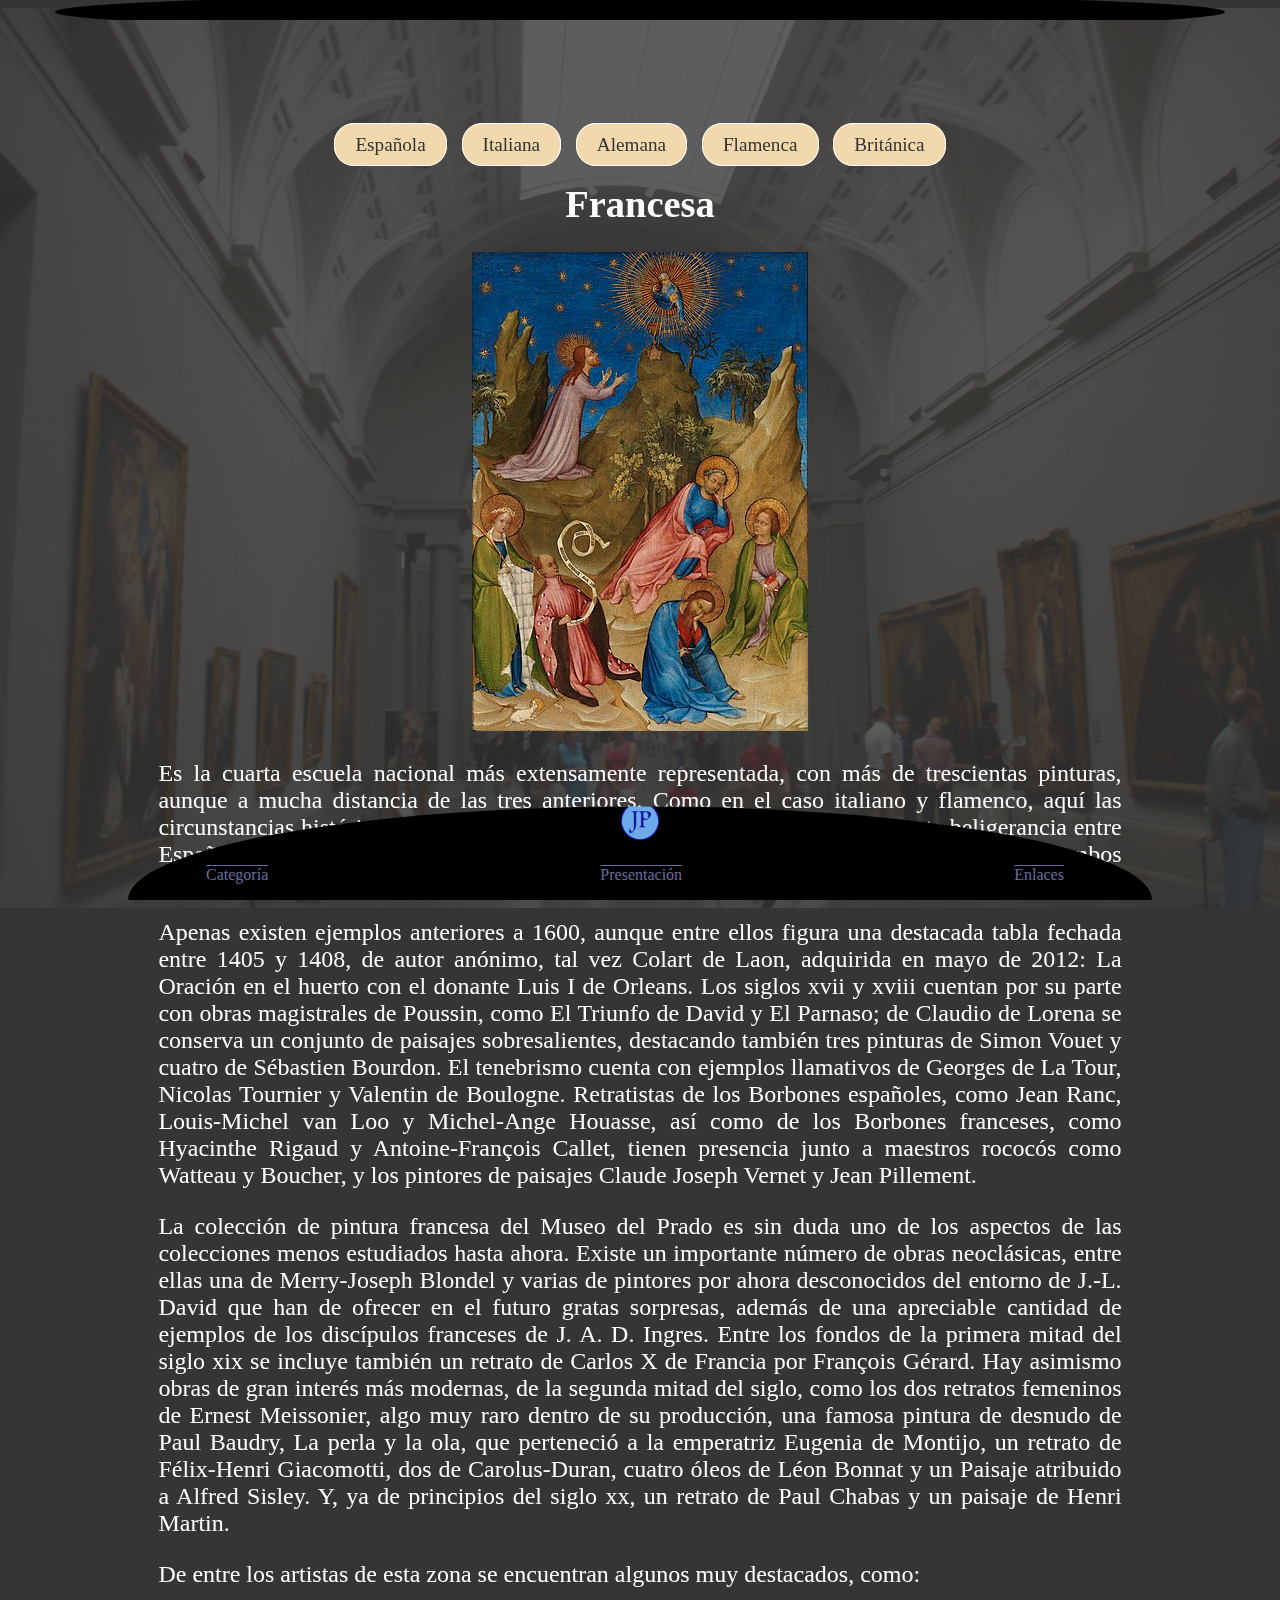
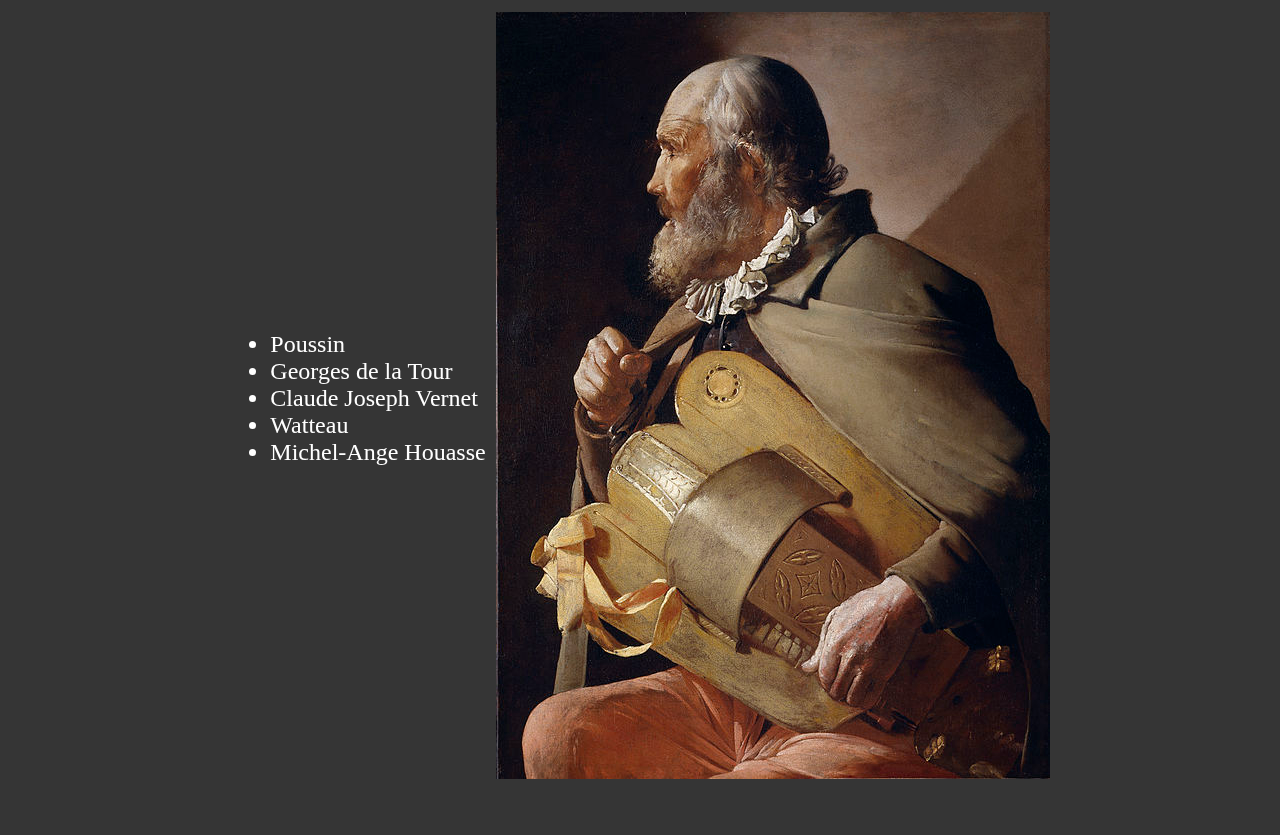
<file: src/html/Francesa.html>
<!doctype html>
<html lang="es">

<head>
    <meta charset="utf-8">
    <meta content="width=device-width, initial-scale=1" name="viewport">
    <title>Museo del Prado - Francesa</title>
    <link rel="icon" type="image/x-icon" href="../assets/favicon.ico">
    <link rel="stylesheet" href="../css/styles.css">
    <script type="module" src="../js/app.js"></script>
</head>

<body>
    <span id="background"></span>
    <header>
        <a href="index.html" id="home"><i class="ri-home-4-line"></i></a>
    </header>
    <div id="content">
        <div id="links">
            <a href="Española.html">Española</a>
            <a href="Italiana.html">Italiana</a>
            <a href="Alemana.html">Alemana</a>
            <a href="Flamenca.html">Flamenca</a>
            <a href="Británica.html">Británica</a>
        </div>
        <h1>Francesa</h1>
        <picture>
            <source media="(max-width: 799px)" srcset="../assets/francesa1-336.jpg">
            <source media="(min-heigh: 800px)" srcset="../assets/francesa1-538.jpg">
            <img src="../assets/francesa1-336.jpg" alt="La oración en el huerto">
        </picture>
        <div class="texto">
            <p>
                Es la cuarta escuela nacional más extensamente representada, con más de trescientas pinturas, aunque a
                mucha distancia de las tres anteriores. Como en el caso italiano y flamenco, aquí las circunstancias
                históricas también ejercieron gran influencia, y la casi permanente beligerancia entre España y Francia
                a lo largo de los siglos xvi y xvii restringió los intercambios artísticos entre ambos países, a lo que
                se unieron las diferencias de gustos imperantes en cada uno de ellos.
            </p>
            <p>
                Apenas existen ejemplos anteriores a 1600, aunque entre ellos figura una destacada tabla fechada entre
                1405 y 1408, de autor anónimo, tal vez Colart de Laon, adquirida en mayo de 2012: La Oración en el
                huerto con el donante Luis I de Orleans. Los siglos xvii y xviii cuentan por su parte con obras
                magistrales de Poussin, como El Triunfo de David y El Parnaso; de Claudio de Lorena se conserva un
                conjunto de paisajes sobresalientes, destacando también tres pinturas de Simon Vouet y cuatro de
                Sébastien Bourdon. El tenebrismo cuenta con ejemplos llamativos de Georges de La Tour, Nicolas Tournier
                y Valentin de Boulogne. Retratistas de los Borbones españoles, como Jean Ranc, Louis-Michel van Loo y
                Michel-Ange Houasse, así como de los Borbones franceses, como Hyacinthe Rigaud y Antoine-François
                Callet, tienen presencia junto a maestros rococós como Watteau y Boucher, y los pintores de paisajes
                Claude Joseph Vernet y Jean Pillement.
            </p>
            <p>
                La colección de pintura francesa del Museo del Prado es sin duda uno de los aspectos de las colecciones
                menos estudiados hasta ahora. Existe un importante número de obras neoclásicas, entre ellas una de
                Merry-Joseph Blondel y varias de pintores por ahora desconocidos del entorno de J.-L. David que han de
                ofrecer en el futuro gratas sorpresas, además de una apreciable cantidad de ejemplos de los discípulos
                franceses de J. A. D. Ingres. Entre los fondos de la primera mitad del siglo xix se incluye también un
                retrato de Carlos X de Francia por François Gérard. Hay asimismo obras de gran interés más modernas, de
                la segunda mitad del siglo, como los dos retratos femeninos de Ernest Meissonier, algo muy raro dentro
                de su producción, una famosa pintura de desnudo de Paul Baudry, La perla y la ola, que perteneció a la
                emperatriz Eugenia de Montijo, un retrato de Félix-Henri Giacomotti, dos de Carolus-Duran, cuatro óleos
                de Léon Bonnat y un Paisaje atribuido a Alfred Sisley. Y, ya de principios del siglo xx, un retrato
                de Paul Chabas y un paisaje de Henri Martin.
            </p>
            <p>
                De entre los artistas de esta zona se encuentran algunos muy destacados, como:
            </p>
        </div>
        <div id="inventario">
            <ul>
                <li>Poussin</li>
                <li>Georges de la Tour</li>
                <li>Claude Joseph Vernet</li>
                <li>Watteau</li>
                <li>Michel-Ange Houasse</li>
            </ul>
            <picture style="margin-left: 10px;">
                <source media="(max-width: 799px)" srcset="../assets/francesa-346.jpg">
                <source media="(min-width: 800px)" srcset="../assets/francesa-554.jpg">
                <img src="../assets/francesa-346.jpg" alt="Ciego tocando la zanfonia de Georges de La Tour">
            </picture>
        </div>
    </div>
    <footer>
        <picture>
            <source type="image/webp" srcset="../assets/logo.webp">
            <source type="image/jpeg" srcset="../assets/logo.png">
            <img src="../assets/logo.png" height="50" alt="Logo de la aplicación web">
        </picture>
        <ul id="enlaces">
            <li><a href="categoria.html">Categoría</a></li>
            <li><a href="presentacion.html">Presentación</a></li>
            <li><a href="enlaces.html">Enlaces</a></li>
        </ul>
    </footer>
</body>

</html>
</file>
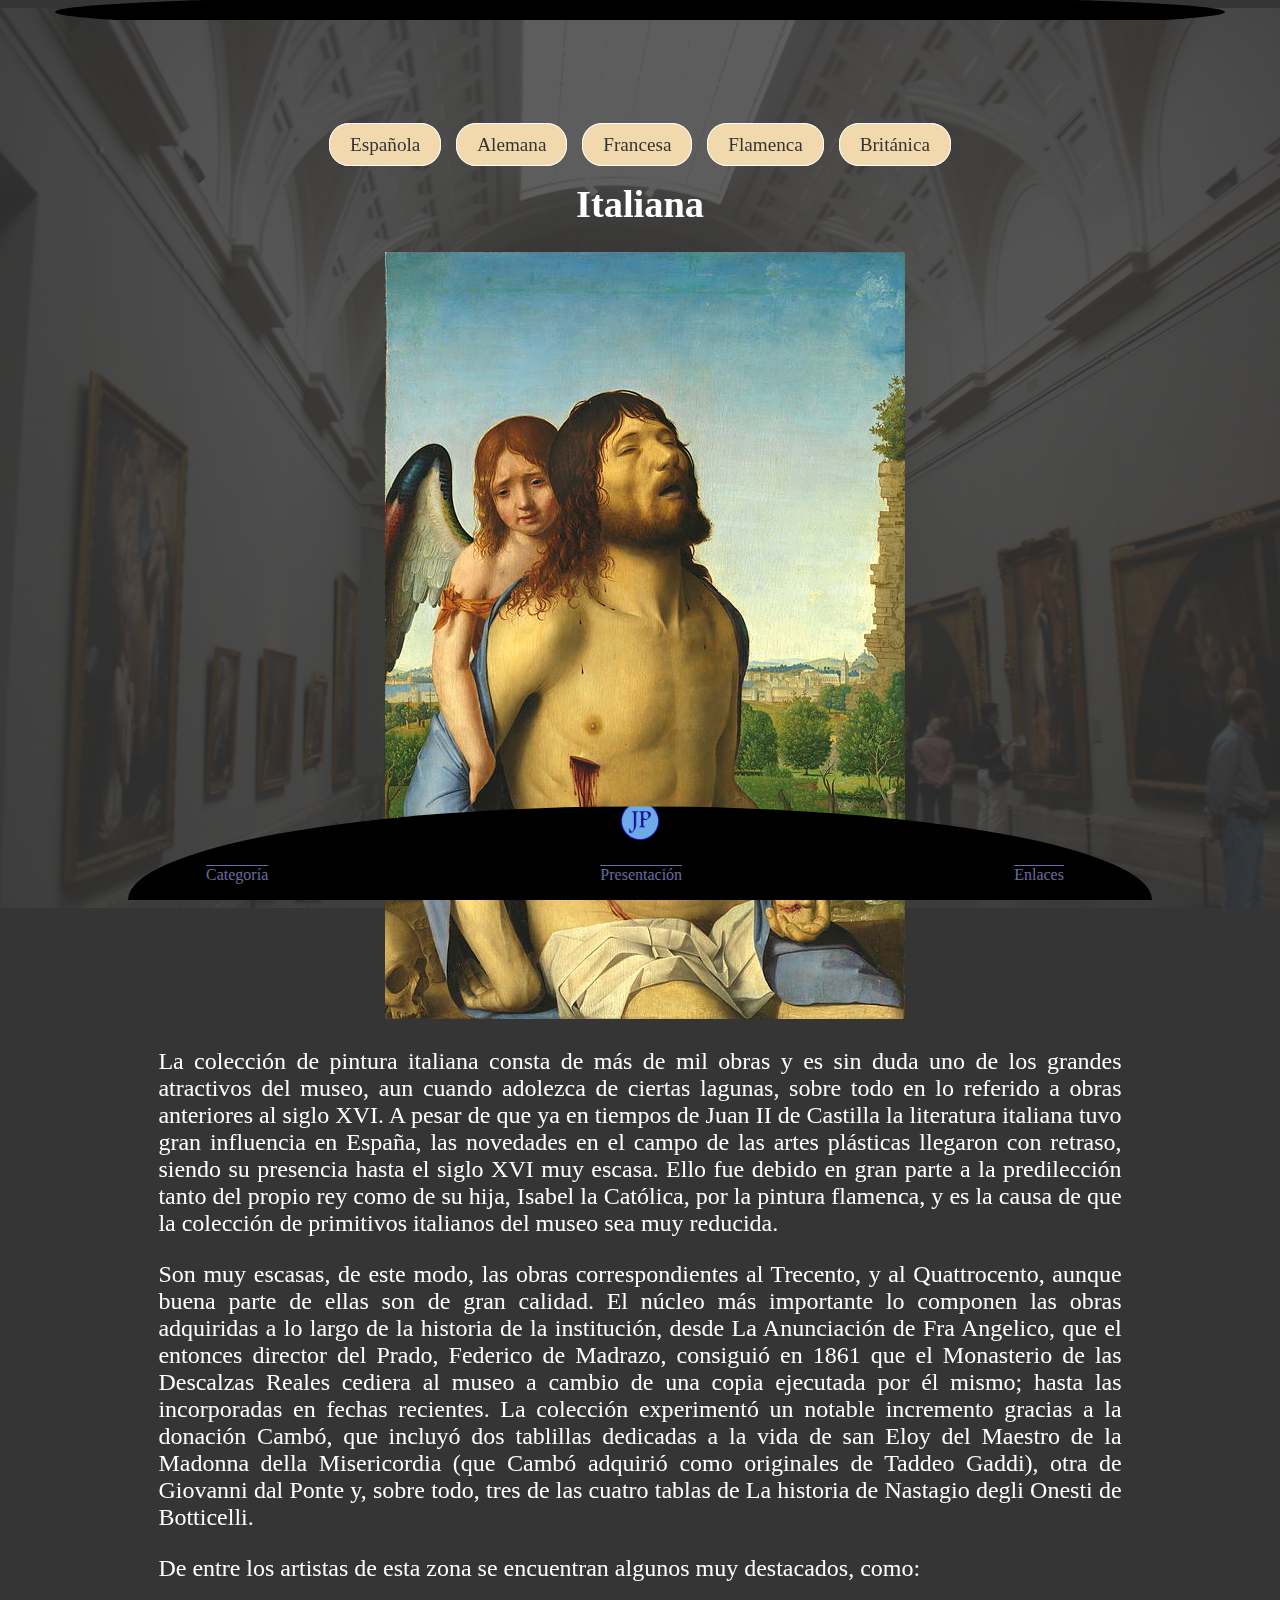
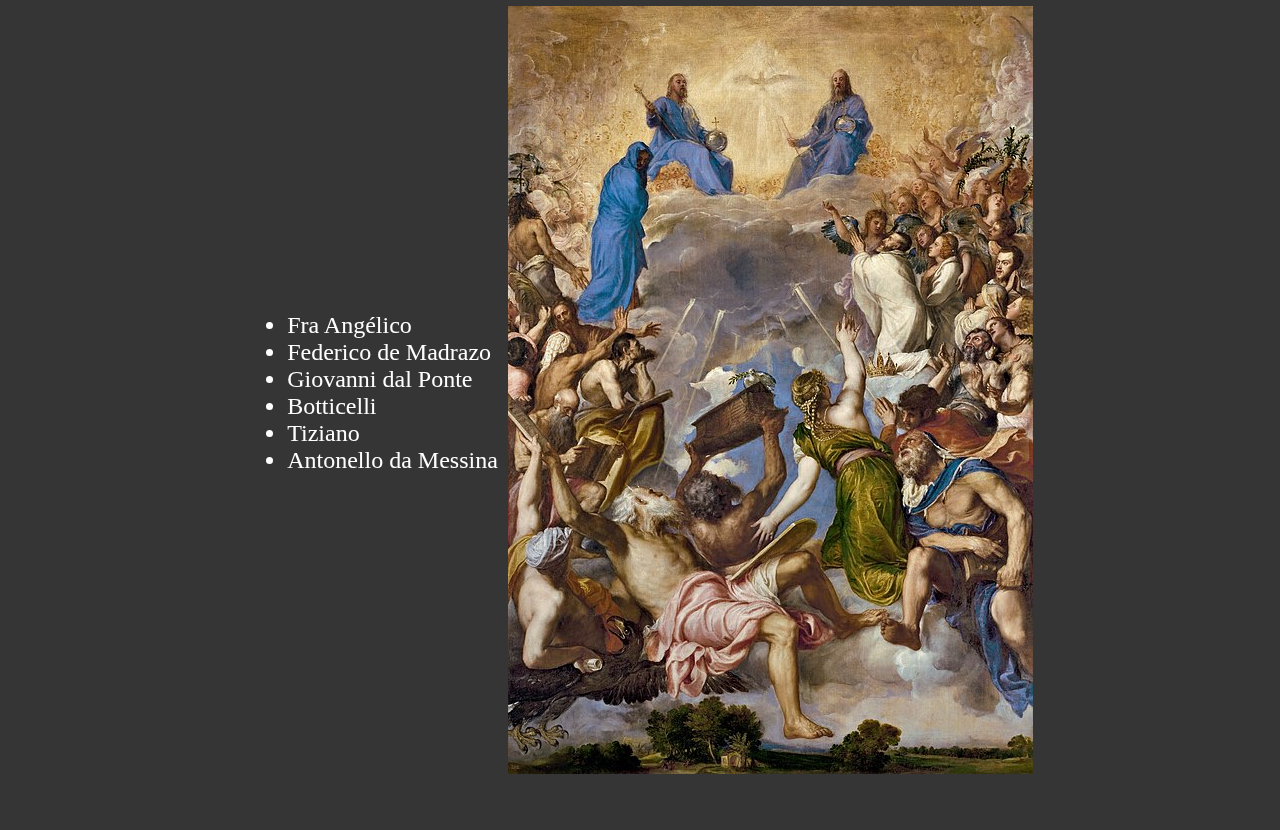
<file: src/html/Italiana.html>
<!doctype html>
<html lang="es">

<head>
    <meta charset="utf-8">
    <meta content="width=device-width, initial-scale=1" name="viewport">
    <title>Museo del Prado - Italiana</title>
    <link rel="icon" type="image/x-icon" href="../assets/favicon.ico">
    <link rel="stylesheet" href="../css/styles.css">
    <script type="module" src="../js/app.js"></script>
</head>

<body>
    <span id="background"></span>
    <header>
        <a href="index.html" id="home"><i class="ri-home-4-line"></i></a>
    </header>
    <div id="content">
        <div id="links">
            <a href="Española.html">Española</a>
            <a href="Alemana.html">Alemana</a>
            <a href="Francesa.html">Francesa</a>
            <a href="Flamenca.html">Flamenca</a>
            <a href="Británica.html">Británica</a>
        </div>
        <h1>Italiana</h1>
        <picture style="margin-left: 10px;">
            <source media="(max-width: 799px)" srcset="../assets/italiana1-325.jpg">
            <source media="(min-width: 800px)" srcset="../assets/italiana1-520.jpg">
            <img src="../assets/italiana1-325.jpg" alt="Cristo muerto, sostenido por un ángel de Antonello da Messina">
        </picture>
        <div class="texto">
            <p>
                La colección de pintura italiana consta de más de mil obras y es sin duda uno de los grandes atractivos
                del museo, aun cuando adolezca de ciertas lagunas, sobre todo en lo referido a obras anteriores al siglo
                XVI. A pesar de que ya en tiempos de Juan II de Castilla la literatura italiana tuvo gran influencia en
                España, las novedades en el campo de las artes plásticas llegaron con retraso, siendo su presencia hasta
                el siglo XVI muy escasa. Ello fue debido en gran parte a la predilección tanto del propio rey como de su
                hija, Isabel la Católica, por la pintura flamenca, y es la causa de que la colección de primitivos
                italianos del museo sea muy reducida.
            </p>
            <p>
                Son muy escasas, de este modo, las obras correspondientes al Trecento, y al Quattrocento, aunque buena
                parte de ellas son de gran calidad. El núcleo más importante lo componen las obras adquiridas a lo largo
                de la historia de la institución, desde La Anunciación de Fra Angelico, que el entonces director del
                Prado, Federico de Madrazo, consiguió en 1861 que el Monasterio de las Descalzas Reales cediera al museo
                a cambio de una copia ejecutada por él mismo; hasta las incorporadas en fechas recientes. La colección
                experimentó un notable incremento gracias a la donación Cambó, que incluyó dos tablillas dedicadas a
                la vida de san Eloy del Maestro de la Madonna della Misericordia (que Cambó adquirió como originales de
                Taddeo Gaddi), otra de Giovanni dal Ponte y, sobre todo, tres de las cuatro tablas de La historia de
                Nastagio degli Onesti de Botticelli.
            </p>
            <p>
                De entre los artistas de esta zona se encuentran algunos muy destacados, como:
            </p>
        </div>
        <div id="inventario">
            <ul>
                <li>Fra Angélico</li>
                <li>Federico de Madrazo</li>
                <li>Giovanni dal Ponte</li>
                <li>Botticelli</li>
                <li>Tiziano</li>
                <li>Antonello da Messina</li>
            </ul>
            <picture style="margin-left: 10px;">
                <source media="(max-width: 799px)" srcset="../assets/italiana-328.jpg">
                <source media="(min-width: 800px)" srcset="../assets/italiana-525.jpg">
                <img src="../assets/italiana-328.jpg" alt="La Gloria de Tiziano">
            </picture>
        </div>
    </div>
    <footer>
        <picture>
            <source type="image/webp" srcset="../assets/logo.webp">
            <source type="image/jpeg" srcset="../assets/logo.png">
            <img src="../assets/logo.png" height="50" alt="Logo de la aplicación web">
        </picture>
        <ul id="enlaces">
            <li><a href="categoria.html">Categoría</a></li>
            <li><a href="presentacion.html">Presentación</a></li>
            <li><a href="enlaces.html">Enlaces</a></li>
        </ul>
    </footer>
</body>

</html>
</file>
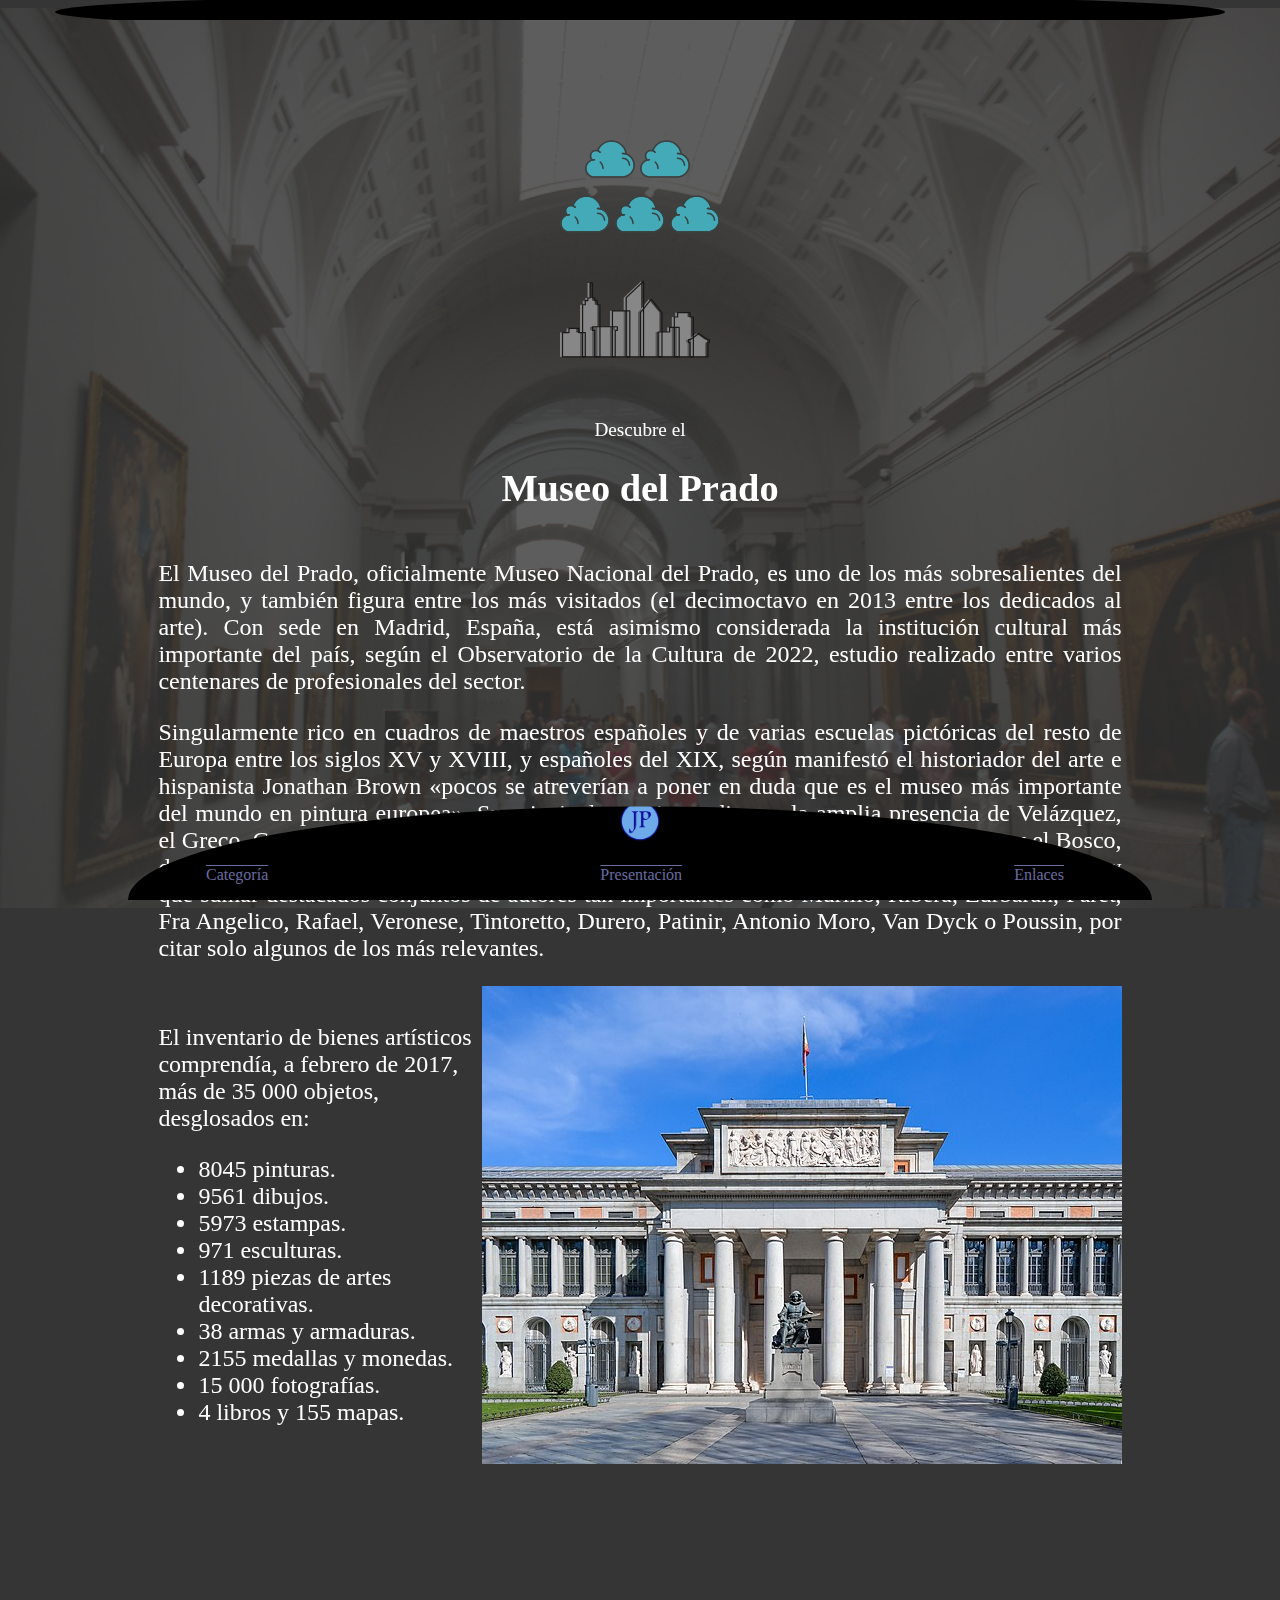
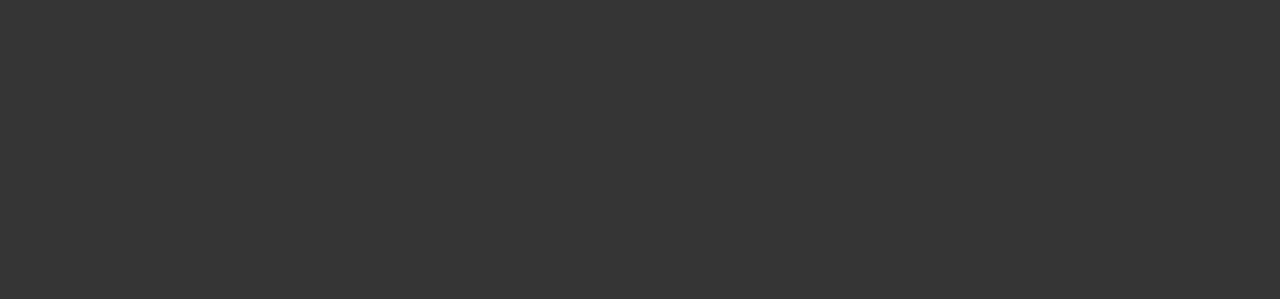
<file: src/html/presentacion.html>
<!doctype html>
<html lang="es">

<head>
    <meta charset="utf-8">
    <meta content="width=device-width, initial-scale=1" name="viewport">
    <title>Museo del Prado - Presentación</title>
    <link rel="icon" type="image/x-icon" href="../assets/favicon.ico">
    <link rel="stylesheet" href="../css/styles.css">
    <script type="module" src="../js/app.js"></script>
</head>

<body>
    <span id="background"></span>
    <header>
        <a href="index.html" id="home"><i class="ri-home-4-line"></i></a>
    </header>
    <div id="content">

        <div>
            <div style="margin-left: 25px;">
                <img src="../assets/cloud.svg" class="cloud" height="50" width="auto" alt="Icono de nube">
                <img src="../assets/cloud.svg" class="cloud" height="50" width="auto" alt="Icono de nube">
            </div>
            <div>
                <img src="../assets/cloud.svg" class="cloud" height="50" width="auto" alt="Icono de nube">
                <img src="../assets/cloud.svg" class="cloud" height="50" width="auto" alt="Icono de nube">
                <img src="../assets/cloud.svg" class="cloud" height="50" width="auto" alt="Icono de nube">
            </div>
            <img src="../assets/skyline.svg" height="150" alt="Icono de skyline">
        </div>
        <div id="title">
            <p>Descubre el</p>
            <h1>Museo del Prado</h1>
        </div>
        <div class="texto">
            <p>
                El Museo del Prado, oficialmente Museo Nacional del Prado, es uno de los más sobresalientes del mundo, y
                también figura entre los más visitados (el decimoctavo en 2013 entre los dedicados al arte). Con sede en
                Madrid, España, está asimismo considerada la institución cultural más importante del país, según el
                Observatorio de la Cultura de 2022, estudio realizado entre varios centenares de profesionales del
                sector.
            </p>
            <p>
                Singularmente rico en cuadros de maestros españoles y de varias escuelas pictóricas del resto de Europa
                entre los siglos XV y XVIII, y españoles del XIX, según manifestó el historiador del arte e hispanista
                Jonathan Brown «pocos se atreverían a poner en duda que es el museo más importante del mundo en pintura
                europea». Su principal atractivo radica en la amplia presencia de Velázquez, el Greco, Goya (el artista
                más extensamente representado en el museo), Tiziano, Rubens y el Bosco, de los que posee las mejores y
                más
                extensas colecciones que existen a nivel mundial, a lo que hay que sumar destacados conjuntos de
                autores tan importantes como Murillo, Ribera, Zurbarán, Paret, Fra Angelico, Rafael, Veronese,
                Tintoretto,
                Durero, Patinir, Antonio Moro, Van Dyck o Poussin, por citar solo algunos de los más relevantes.
            </p>
        </div>
        <div id="inventario">
            <span>
                <p>
                    El inventario de bienes artísticos comprendía, a febrero de 2017, más de 35 000 objetos, desglosados
                    en:
                <ul>
                    <li>8045 pinturas.</li>
                    <li>9561 dibujos.</li>
                    <li>5973 estampas.</li>
                    <li>971 esculturas.</li>
                    <li>1189 piezas de artes decorativas.</li>
                    <li>38 armas y armaduras.</li>
                    <li>2155 medallas y monedas.</li>
                    <li>15 000 fotografías.</li>
                    <li>4 libros y 155 mapas.</li>
                </ul>
                </p>
            </span>
            <img srcset="../assets/exterior-640.jpg, ../assets/exterior-800.jpg 1.5x, ../assets/exterior-1024.jpg 2x, ../assets/exterior-1280.jpg 4x"
                src="../assets/exterior-640.jpg" alt="Imagen de la puerta exterior principal del museo" width="75%" />
        </div>

        <div id="iframe">
            <iframe width="560" height="315" src="https://www.youtube.com/embed/_Ot2DMWgJm0"
                title="YouTube video player" frameborder="0"
                allow="accelerometer; autoplay; clipboard-write; encrypted-media; gyroscope; picture-in-picture; web-share"
                allowfullscreen></iframe>
        </div>

    </div>
    </div>
    <footer>
        <picture>
            <source type="image/webp" srcset="../assets/logo.webp">
            <source type="image/jpeg" srcset="../assets/logo.png">
            <img src="../assets/logo.png" height="50" alt="Logo de la aplicación web">
        </picture>
        <ul id="enlaces">
            <li><a href="categoria.html">Categoría</a></li>
            <li><a href="presentacion.html">Presentación</a></li>
            <li><a href="enlaces.html">Enlaces</a></li>
        </ul>
    </footer>
</body>

</html>
</file>
<file: src/css/styles.css>
header {
  display: flex;
  justify-content: space-around;
  align-items: center;
  position: fixed;
  top: 0;
  background-color: black;
  width: 100%;
  text-align: center;
  padding: 10px;
  clip-path: ellipse(45% 90% at 50% 12px);
  z-index: 1;
}

#home:hover {
  animation: rebote 0.5s ease infinite;
}

@keyframes rebote {
  0%, 100% {
    transform: translateY(0);
  }
  50% {
    transform: translateY(-10px);
  }
}

body {
  display: flex;
  flex-direction: column;
  align-items: center;
  height: 100vh;
  color: #ffffff;
  background: #353535;
}

#links a{
  background-color: #f1d9ad;
  border: 1px white solid;
  border-radius: 20px;
  color: #333;
  cursor: pointer;
  padding: 10px 20px;
  text-align: center;
  margin-inline: 5px;
  transition: background-color 0.3s ease;
  text-decoration: none;
}

#links a:hover {
  background-color: #ddd;
}

#background {
  content: "";
  position: fixed;
  width: 100%;
  height: 100vh;
  background-image: url('../assets/background-1024.jpg');
  background-size: cover;
  background-position: center;
  opacity: 0.2;
  z-index: -1;
}

#cropDiv {
  display: flex;
  flex-direction: column;
  align-items: center;
}

#title {
  text-align: center;
}

header a {
  color: white;
  text-decoration: none;
  font-size: 2rem;
}

header a:hover {
  color: aqua;
}

.box-icons {
  color: white;
}

#content {
  display: flex;
  flex-direction: column;
  align-items: center;
  margin-top: 10%;
  margin-inline: 30px;
  padding-bottom: 50px;
  font-size: 1.2rem;
}

.texto {
  margin-inline: 10%;
  text-align: justify;
  font-size: 1.5rem;
}

#inventario {
  margin-inline: 10%;
  font-size: 1.5rem;
  display: flex;
  justify-content: center;
  align-items: center;
}

#iframe {
  display: flex;
  justify-content: center;
  margin-top: 20px;
  margin-bottom: 50px;
}

#indice {
  list-style: none;
  display: flex;
  flex-wrap: wrap;
  justify-content: center;
  margin-bottom: 50px;
  margin-right: 40px;
}

#indice img {
  width: 400px;
  height: 400px;
  object-fit: cover;
}


@media (max-width: 400px) {
  
  #indice p {
    font-size: 1rem;
  }

  #indice img {
    width: 250px;
    height: 250px;
  }
  }

#indice a{
  font-size: 2rem;
  color: white;
  text-decoration: none;
  font-size: 2rem;
}

#indice a:hover {
  color: aqua;
}

#bibliografia {
  list-style-type: none;
  font-size: 1.5rem;
  color: white;
}

#bibliografia a {
  color: white;
  text-decoration: none;
}

#bibliografia a:hover {
  text-decoration: underline;
  color: aqua;
}

footer {
  display: flex;
  flex-direction: column;
  position: fixed;
  font-size: 1rem;
  bottom: 0;
  background-color: black;
  width: 100%;
  text-align: center;
  clip-path: ellipse(40% 90% at 50% 100%);
  z-index: 1;
}

#enlaces {
  display: flex;
  justify-content: space-around;
  list-style-type: none;
  margin-right: 50px;
}

#enlaces a {
  text-decoration: overline;
  color: #6b6ca0;
}

#hora {
  display: flex;
  flex-direction: column;
  font-size: 20px;
  text-align: center;
}

#hora #hora_input {
  margin-top: -10px;
  font-size: 30px;
}


@media (max-width: 950px) {

  #links {
    margin-top: 40px;
    display: flex;
    flex-direction: column;
  }

  #links a {
    font-size: 20px;
    margin-bottom: 20px;
  }

  #content {
    margin-block: 40px;
  }

  #inventario {
    font-size: 15px;
    flex-direction: column;
  }

  .texto {
    font-size: 15px;
    margin-block: 50px;
  }

  iframe { 
    width: max-content;
    height: auto;
    margin-bottom: 100px;
  }
  
}

#image-carousel {
  text-align: center;
  width: 90%;
  margin-inline: -140px;
}

.splide__track {
  clip-path: polygon(50% 0%, 65% 10%, 75% 50%, 60% 100%, 40% 100%, 25% 50%, 35% 10%);
}

@keyframes cloudMove {
  0% {transform: translate(-32px,32px)}
  100% {transform: translate(96px,32px)}
}

@keyframes cloudAppear {
  0% {opacity: 0}
  33.333333% {opacity: 1}
  66.666667% {opacity: 1}
  100% {opacity: 0}
}

.cloud {
  animation: cloudMove 5s linear infinite, cloudAppear 5s linear infinite;
}

.cloud:nth-child(5) {
  animation-delay: 0s;
}

.cloud:nth-child(4) {
  animation-delay: 0.5s;
}

.cloud:nth-child(3) {
  animation-delay: 0.75s;
}

.cloud:nth-child(2) {
  animation-delay: 1s;
}

.cloud:nth-child(1) {
  animation-delay: 1.5s;
}

.card {
  border: black 3px solid;
  border-radius: 15px;
  background-color: #333;
  text-align: center;
  transition: 1s ease-in-out;
}

.card:hover {
  background-color: rgb(57, 57, 95);
}
</file>
